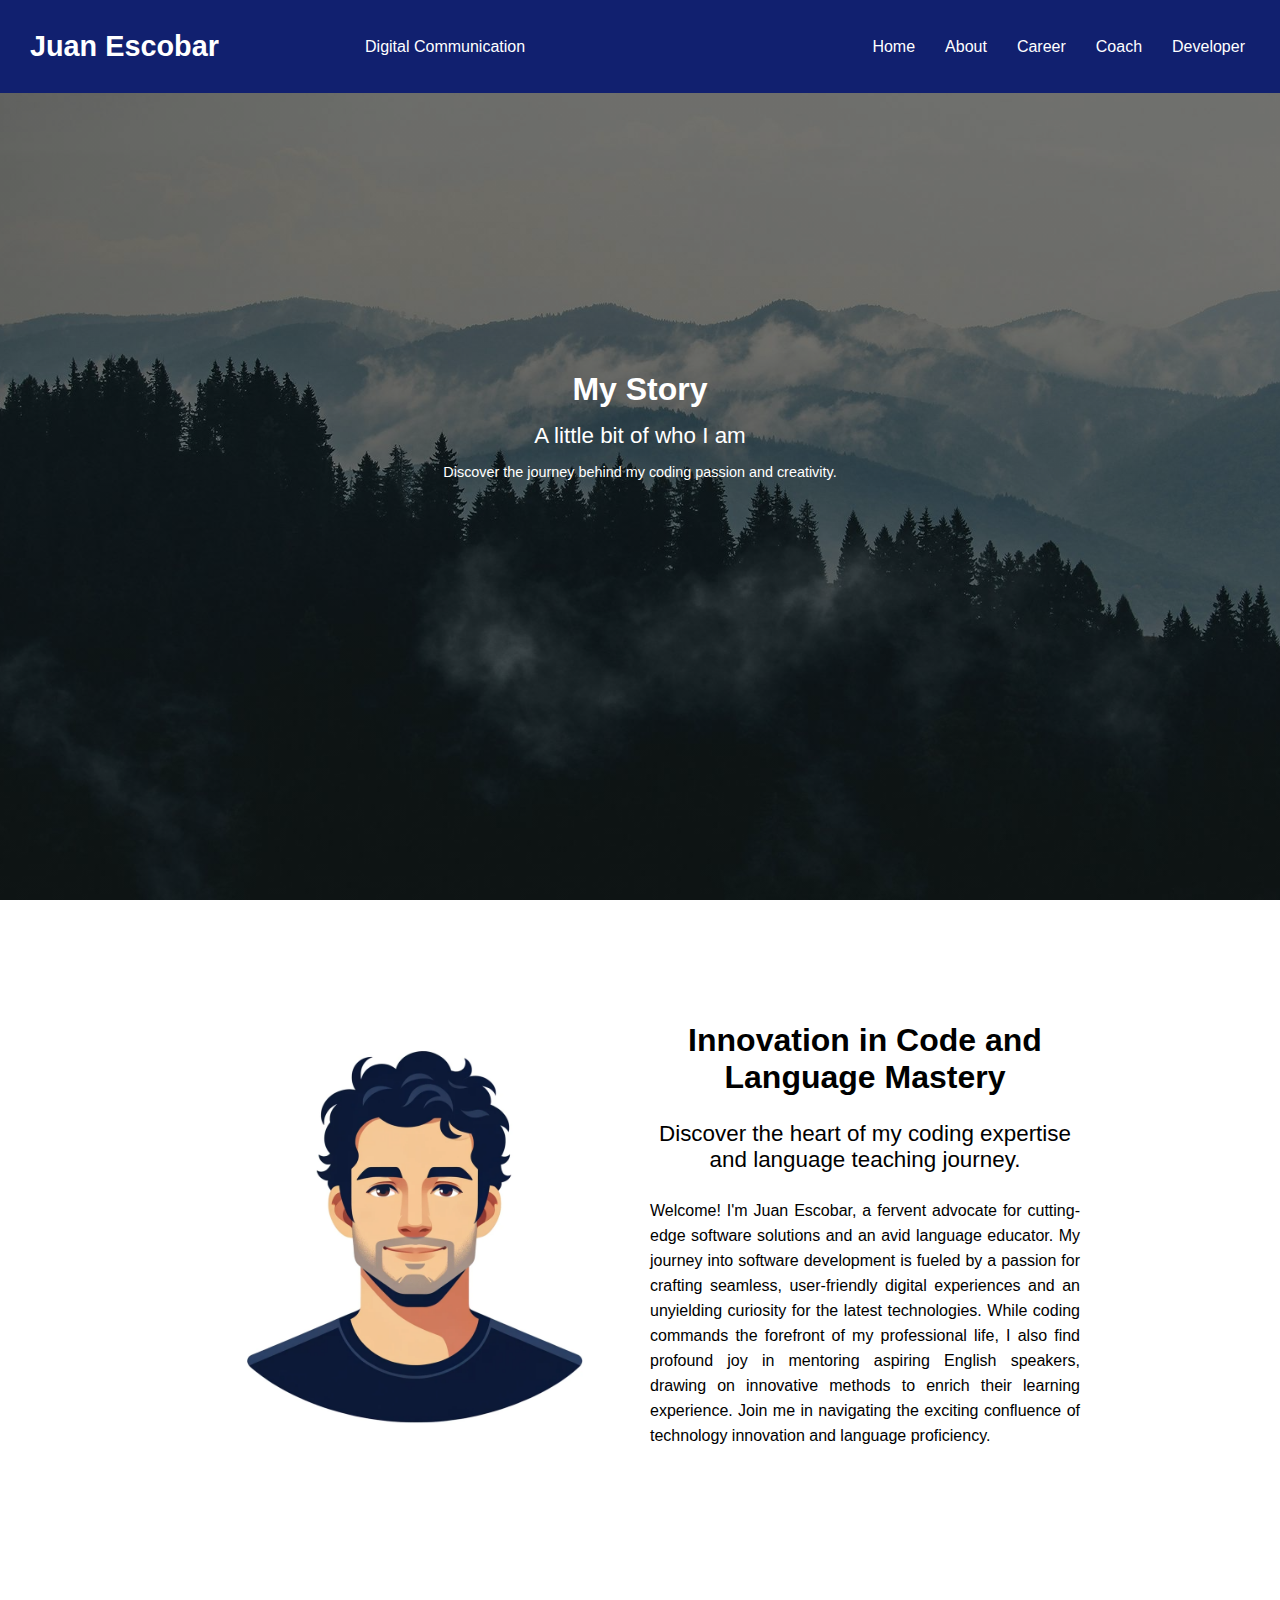
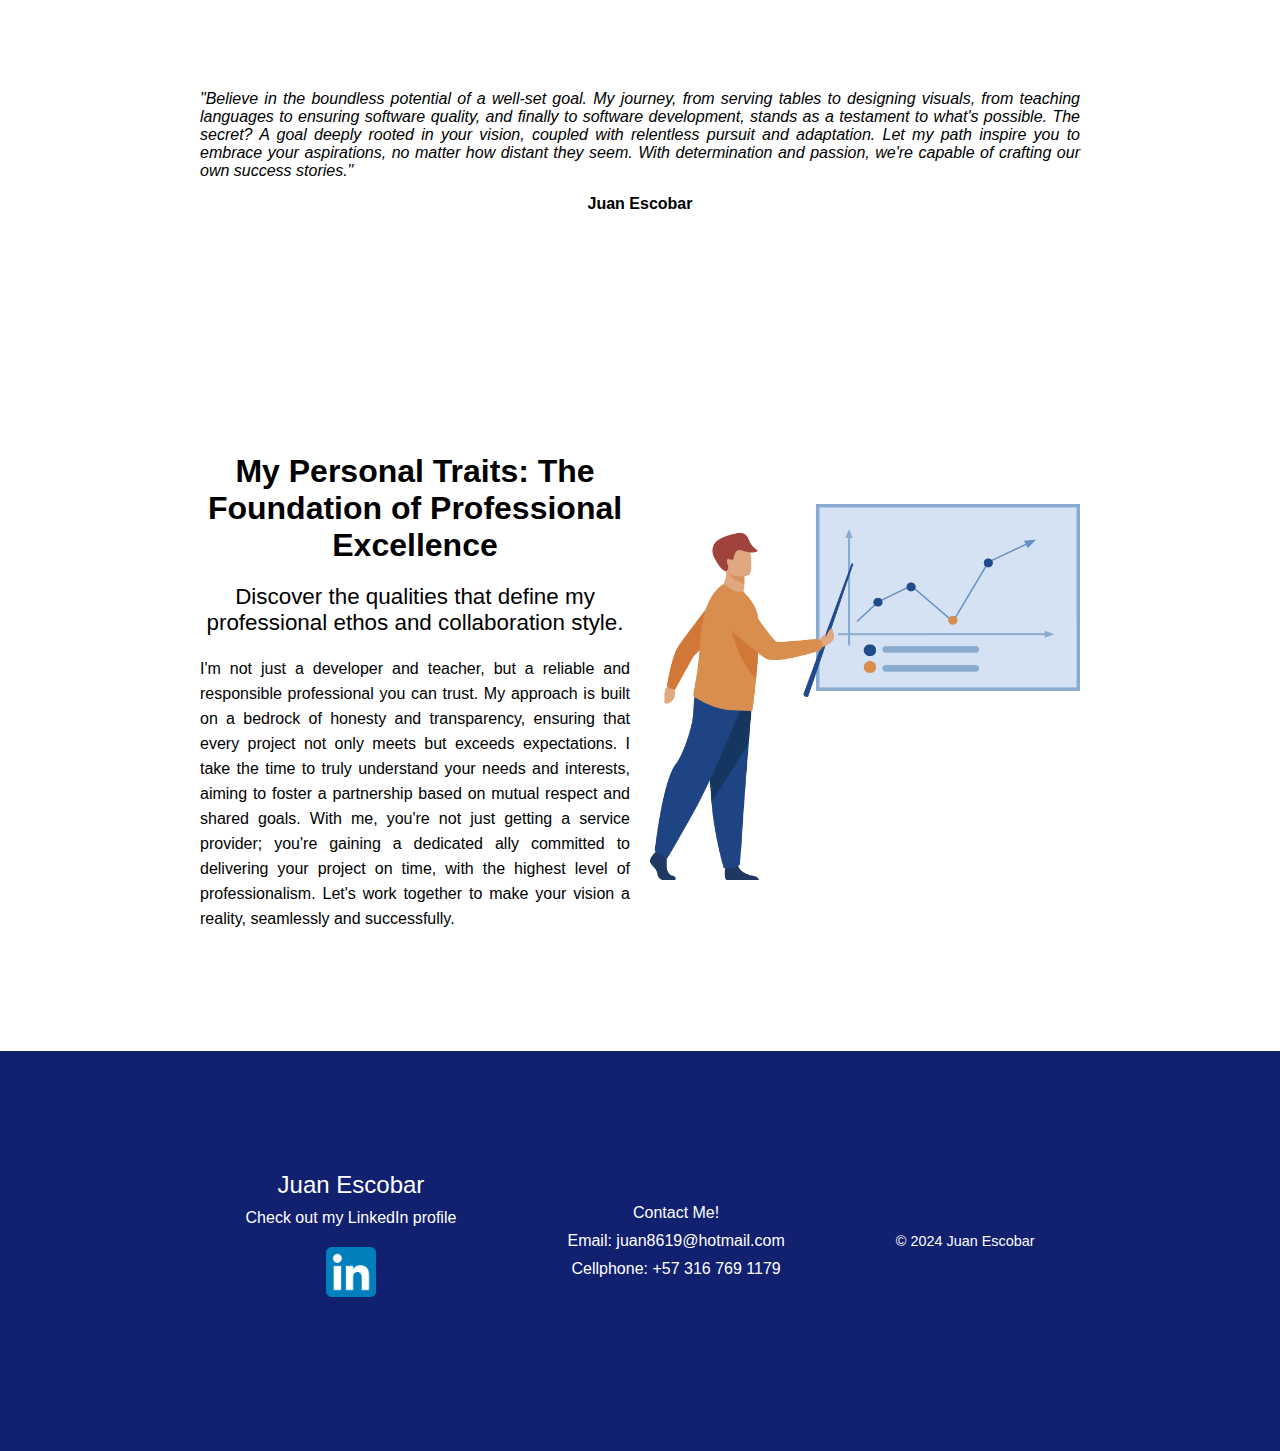
<file: pages/about.html>
<!DOCTYPE html>
<html lang="en">

<head>
    <meta charset="UTF-8">
    <meta name="viewport" content="width=device-width, initial-scale=1.0">
    <meta http-equiv="X-UA-Compatible" content="ie=edge">
    <meta name="author" content="Juan Escobar">
    <meta name="Description" content="This is the About page of my Portfolio">
    <meta name="Keywords" content="About, Portfolio, Life">
    <link rel="stylesheet" href="../style/style.css">
    <link rel="preconnect" href="https://fonts.googleapis.com">
    <link rel="preconnect" href="https://fonts.gstatic.com" crossorigin>
    <link href="https://fonts.googleapis.com/css2?family=Mulish:ital,wght@0,200..1000;1,200..1000&display=swap"
        rel="stylesheet">
    <title>Juan Escobar | About</title>
</head>

<body>
    <!-- HEADER -->
    <header class="header">
        <a href="../index.html" class="header__brand-link">Juan Escobar</a>
        <p class="header__tagline">Digital Communication</p>

        <!-- Hamburguer Menu Lines -->
        <div class="hamburger-menu">
            <div class="line line1"></div>
            <div class="line line2"></div>
            <div class="line line3"></div>
        </div>

        <!-- Main Navegation Part -->
        <nav class="header-nav">
            <ul class="header__nav-list">
                <li class="header__nav-item"><a href="../index.html">Home</a></li>
                <li class="header__nav-item"><a href="./about.html">About</a></li>
                <li class="header__nav-item"><a href="./career.html">Career</a></li>
                <li class="header__nav-item"><a href="./coach.html">Coach</a></li>
                <li class="header__nav-item"><a href="./developer.html">Developer</a></li>
            </ul>
        </nav>
    </header>

    <!-- MAIN BANNER -->
    <main>
        <section class="banner_about">
            <div class="banner_about__content">
                <h1 class="banner_about__content-heading heading">My Story</h1>
                <h2 class="banner_about__content-subheading subheading">A little bit of who I am</h2>
                <p class="banner_about__content-text text">Discover the journey behind my coding passion and creativity.
                </p>
                <a href="../pages/developer.html" class="banner_about__content-button button">Let's Go!</a>
            </div>
        </section>

        <!-- INTRODUCTION -->
        <section class="card1">
            <h2 class="card1__heading heading">Innovation in Code and Language Mastery</h2>
            <h3 class="card1__subheading subheading">Discover the heart of my coding expertise and language teaching
                journey.</h3>
            <p class="card1__text paragraph">Welcome! I'm Juan Escobar, a fervent advocate for cutting-edge software
                solutions and an avid language educator. My journey into software development is fueled by a passion for
                crafting seamless, user-friendly digital experiences and an unyielding curiosity for the latest
                technologies. While coding commands the forefront of my professional life, I also find profound joy in
                mentoring aspiring English speakers, drawing on innovative methods to enrich their learning experience.
                Join me in navigating the exciting confluence of technology innovation and language proficiency.</p>
            <img src="../images/juan_escobar_vector.png" alt="A picture of Juan Escobar" class="card1__image">
        </section>


        <!-- QUOTE -->
        <section class="quote">
            <blockquote class="quote__block">
                <p class="quote__text"><i>"Believe in the boundless potential of a well-set goal. My journey, from
                        serving tables to designing visuals, from teaching languages to ensuring software quality, and
                        finally to software development, stands as a testament to what's possible. The secret? A goal
                        deeply rooted in your vision, coupled with relentless pursuit and adaptation. Let my path
                        inspire you to embrace your aspirations, no matter how distant they seem. With determination and
                        passion, we're capable of crafting our own success stories."</i></p>
            </blockquote>
            <p class="quote__author">Juan Escobar</p>
        </section>


        <!-- PERSONAL TRAITS -->
        <section class="card2">
            <h2 class="card2__heading heading">My Personal Traits: The Foundation of Professional Excellence</h2>
            <h3 class="card2__subheading subheading">Discover the qualities that define my professional ethos and
                collaboration style.</h3>
            <p class="card2__text paragraph">I'm not just a developer and teacher, but a reliable and responsible
                professional you can trust. My approach is built on a bedrock of honesty and transparency, ensuring that
                every project not only meets but exceeds expectations. I take the time to truly understand your needs
                and interests, aiming to foster a partnership based on mutual respect and shared goals. With me, you're
                not just getting a service provider; you're gaining a dedicated ally committed to delivering your
                project on time, with the highest level of professionalism. Let's work together to make your vision a
                reality, seamlessly and successfully.</p>
            <img src="../images/juan_escobar_about_woman_sitting.png"
                alt="A student receiving information from a reliable source" class="card2__image">
        </section>
    </main>

    <!-- FOOTER -->
    <footer class="footer">
        <!-- Links -->
        <div class="footer-section">
            <a href="./index.html" class="footer-section__brand-link">Juan Escobar</a>
            <p class="footer-section__linkedin">Check out my LinkedIn profile</p>
            <a href="https://www.linkedin.com/in/juan-david-escobar-rincon"><img src="../images/linkedIn_icon.png"
                    alt="Visit my LinkedIn profile" class="footer-section__linkedin-image"></a>
        </div>

        <!-- Contact Information -->
        <div class="footer-section">
            <p class="footer-section__contact-title">Contact Me!</p>
            <p class="footer-section__email">Email: juan8619@hotmail.com</p>
            <p class="footer-section__cellphone">Cellphone: +57 316 769 1179</p>
        </div>

        <!-- Copyright -->
        <div class="footer-section">
            <p class="footer-section__copyright text">© 2024 Juan Escobar</p>
        </div>
    </footer>

    <script>
        document.querySelector('.hamburger-menu').addEventListener('click', function () {
            document.querySelector('.header-nav').classList.toggle('is-active');
        });
    </script>

</body>

</html>
</file>
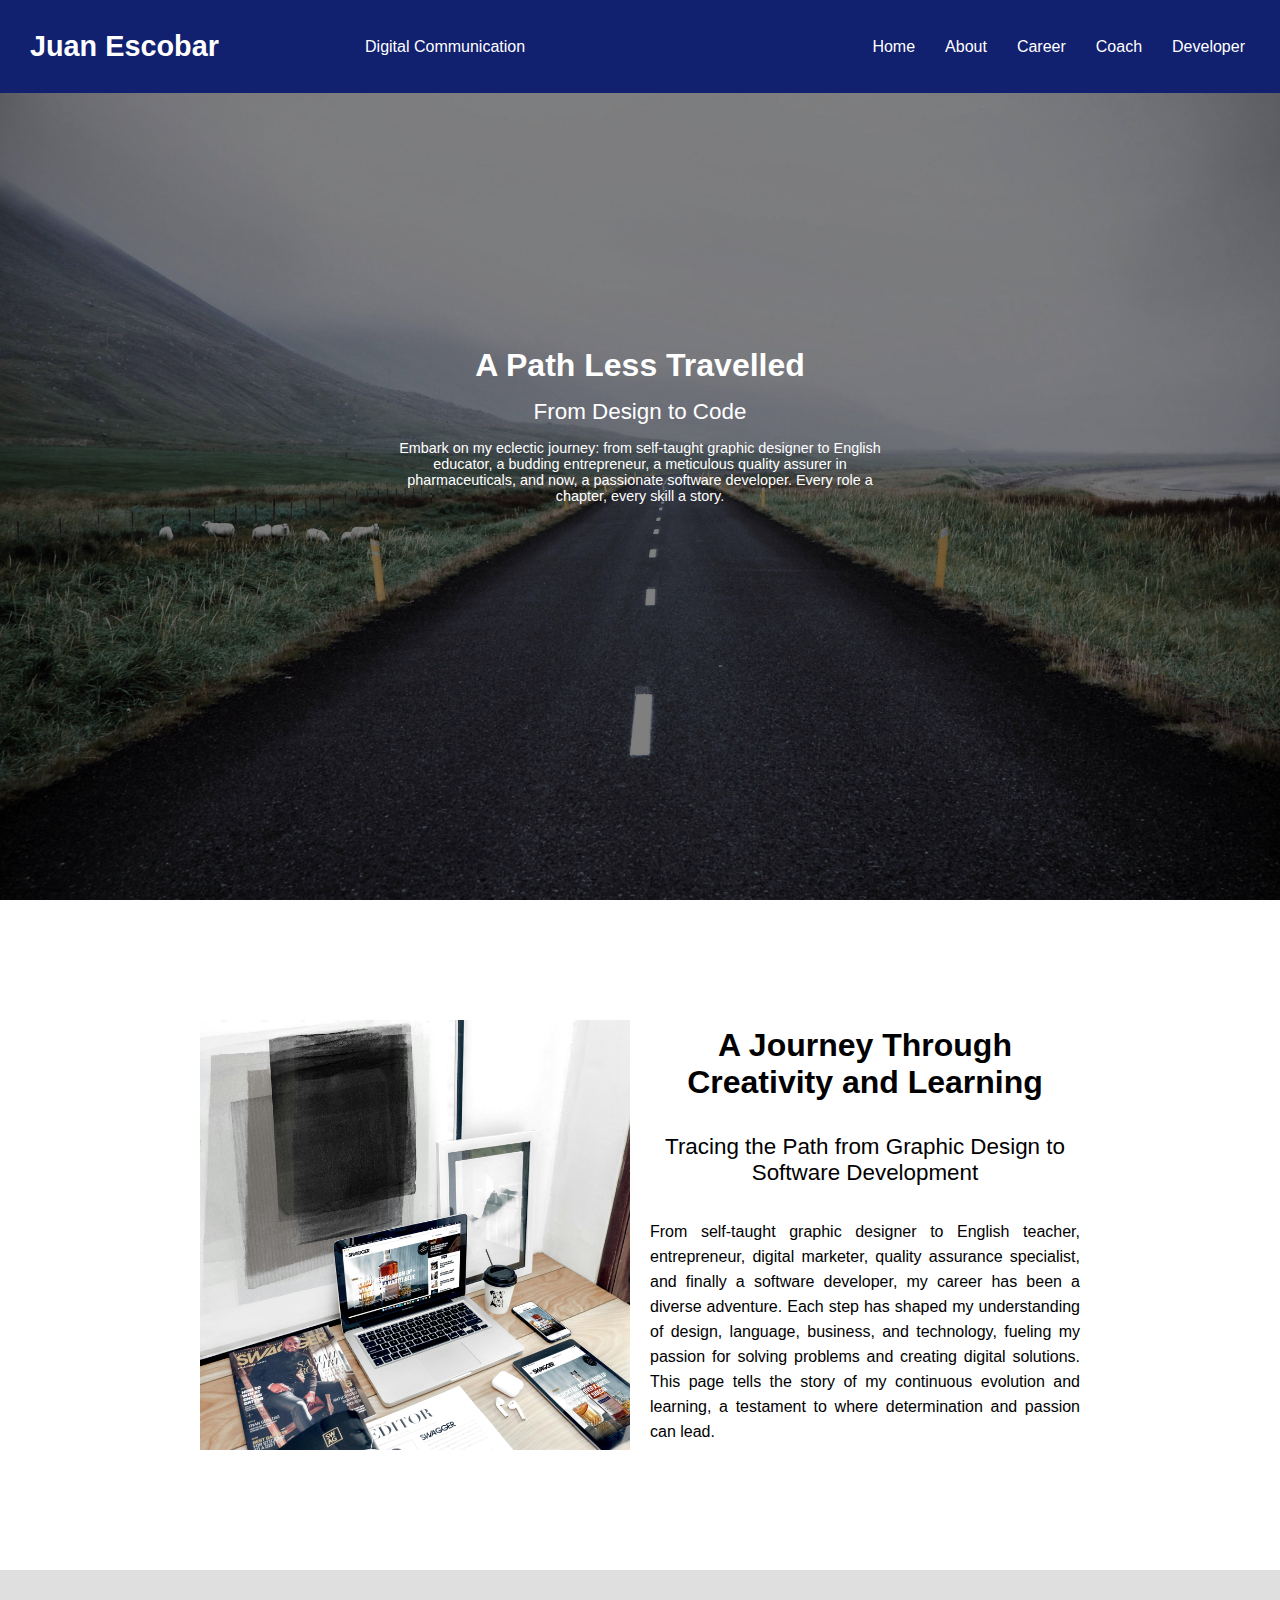
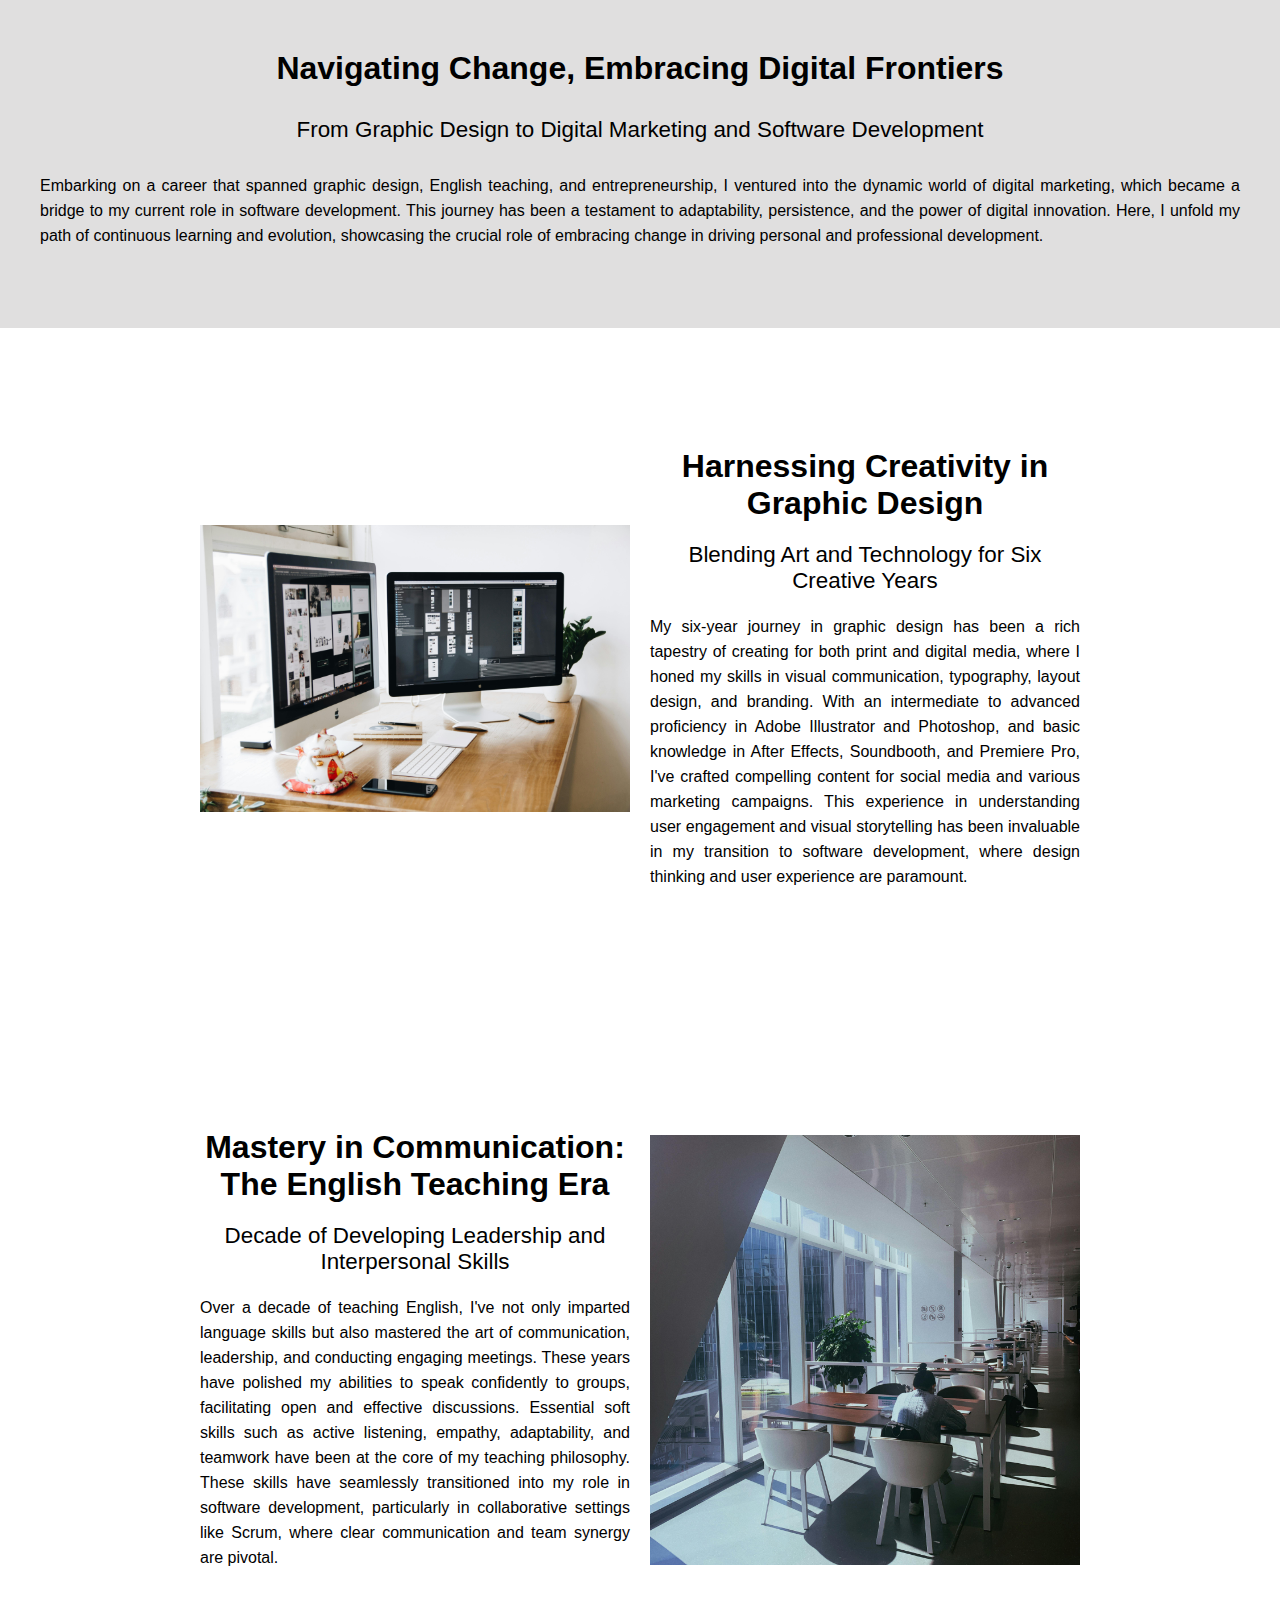
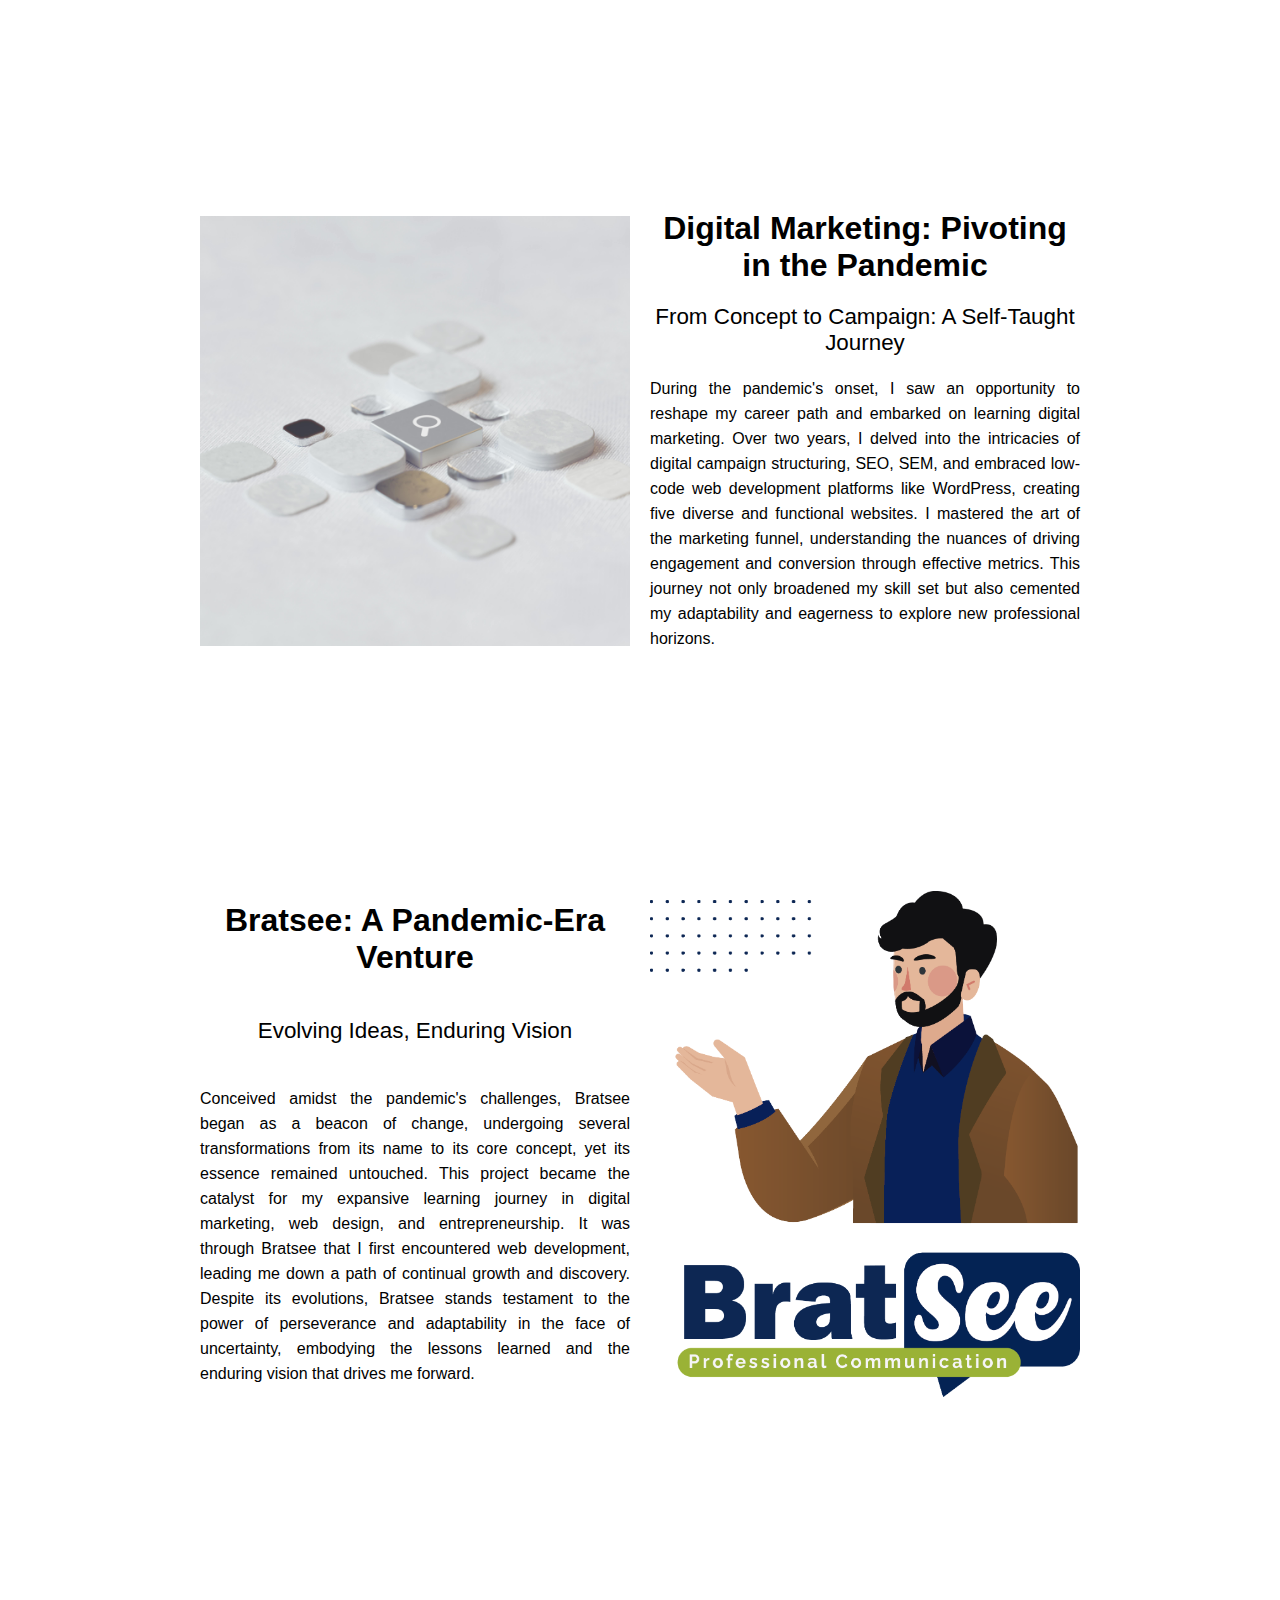
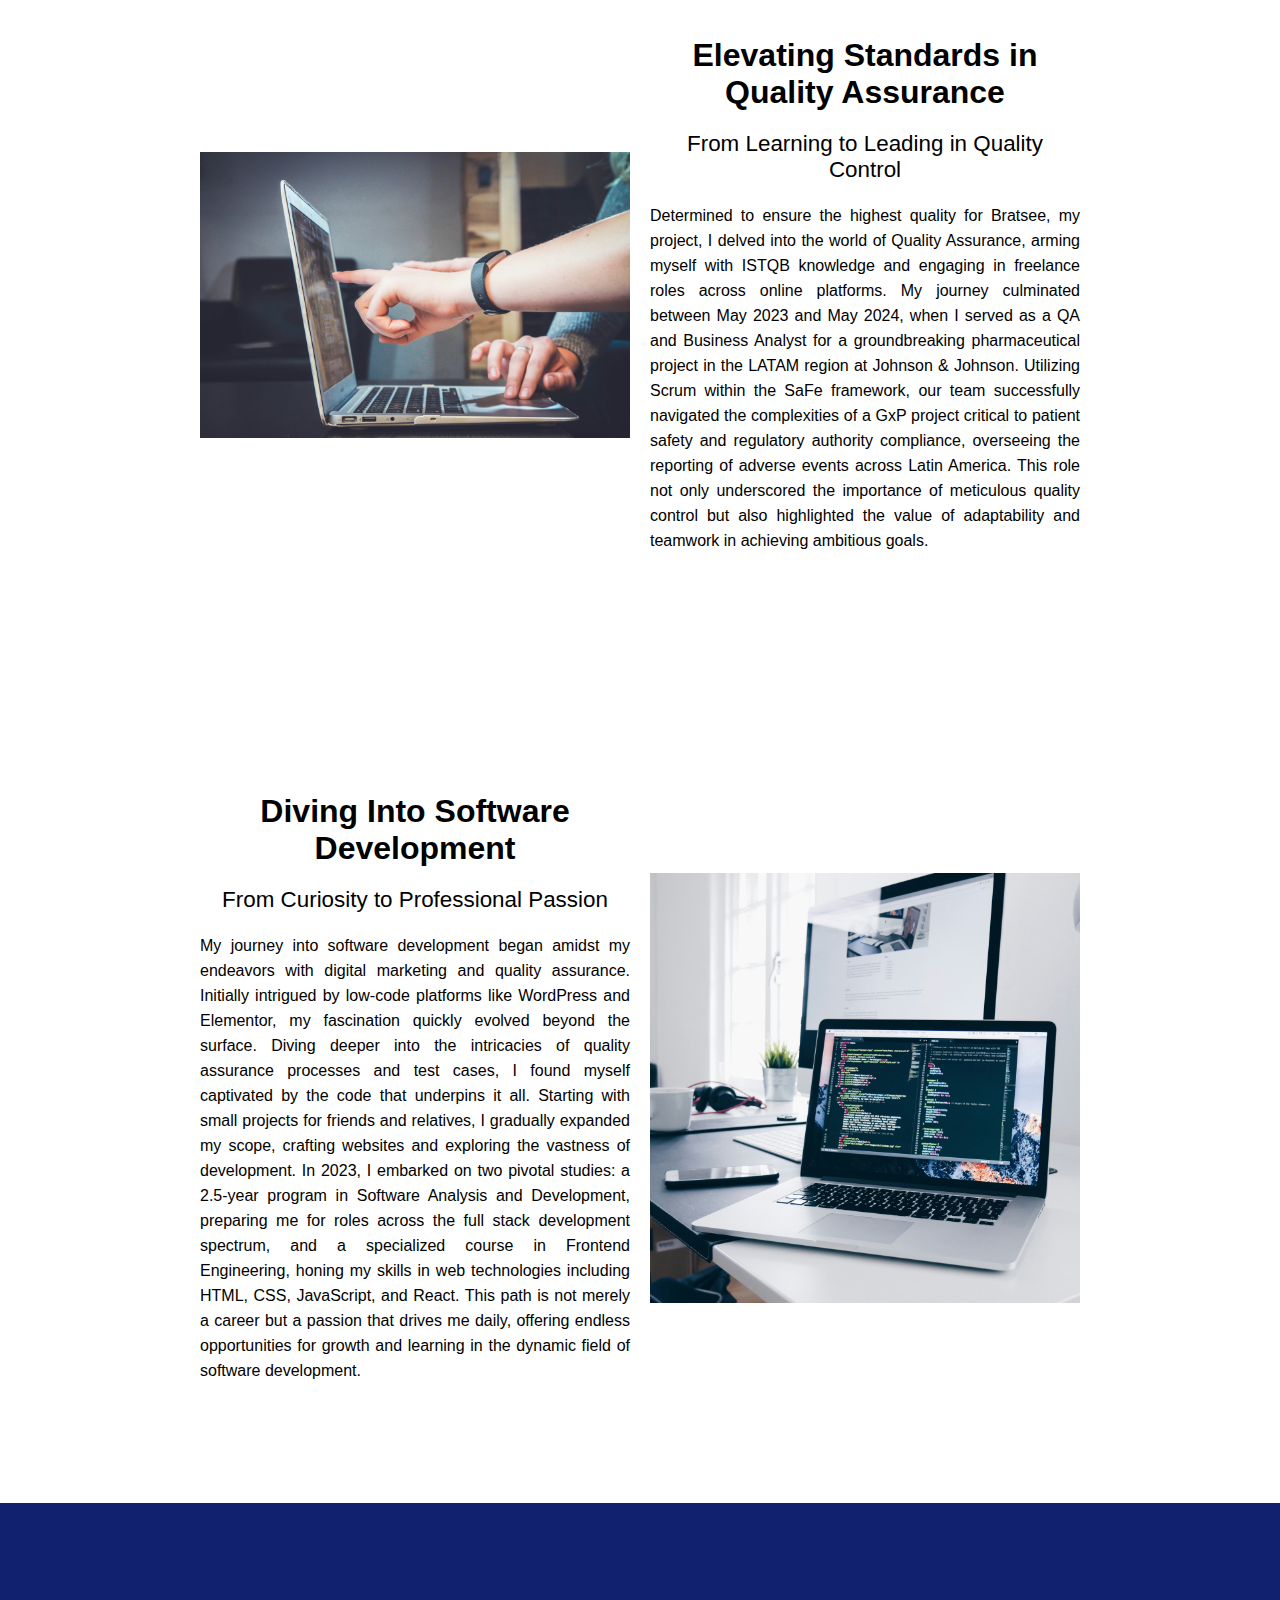
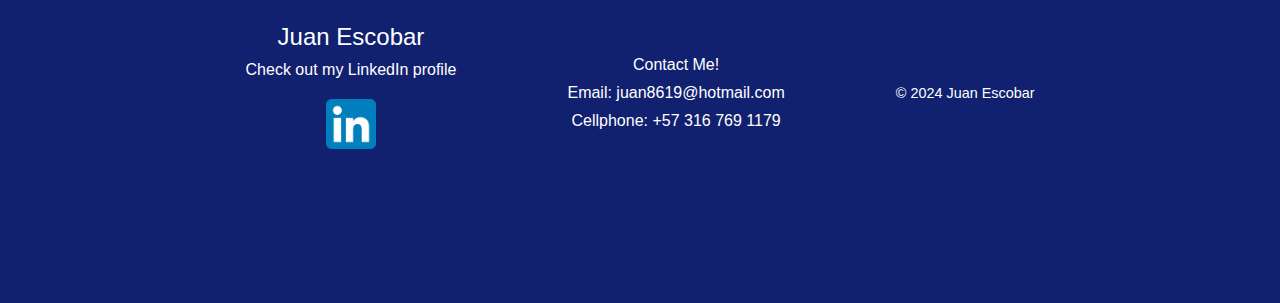
<file: pages/career.html>
<!DOCTYPE html>
<html lang="en">

<head>
    <meta charset="UTF-8">
    <meta name="viewport" content="width=device-width, initial-scale=1.0">
    <meta http-equiv="X-UA-Compatible" content="ie=edge">
    <meta name="author" content="Juan Escobar">
    <meta name="Description" content="This is the Career page of my Portfolio">
    <meta name="Keywords" content="Graphic Design, Web Design, English Language Teaching, Software Developer">
    <link rel="stylesheet" href="../style/style.css">
    <link rel="preconnect" href="https://fonts.googleapis.com">
    <link rel="preconnect" href="https://fonts.gstatic.com" crossorigin>
    <link href="https://fonts.googleapis.com/css2?family=Mulish:ital,wght@0,200..1000;1,200..1000&display=swap"
        rel="stylesheet">
    <title>Juan Escobar | Career</title>
</head>

<body>

    <!-- HEADER -->
    <header class="header">
        <a href="../index.html" class="header__brand-link">Juan Escobar</a>
        <p class="header__tagline">Digital Communication</p>

        <!-- Hamburguer Menu Lines -->
        <div class="hamburger-menu">
            <div class="line line1"></div>
            <div class="line line2"></div>
            <div class="line line3"></div>
        </div>

        <!-- Main Navegation Part -->
        <nav class="header-nav">
            <ul class="header__nav-list">
                <li class="header__nav-item"><a href="../index.html">Home</a></li>
                <li class="header__nav-item"><a href="./about.html">About</a></li>
                <li class="header__nav-item"><a href="./career.html">Career</a></li>
                <li class="header__nav-item"><a href="./coach.html">Coach</a></li>
                <li class="header__nav-item"><a href="./developer.html">Developer</a></li>
            </ul>
        </nav>
    </header>

    <!-- MAIN BANNER -->
    <main>
        <section class="banner_career">
            <div class="banner_career__content">
                <h1 class="banner_career__content-heading heading">A Path Less Travelled</h1>
                <h2 class="banner_career__content-subheading subheading">From Design to Code</h2>
                <p class="banner_career__content-text text">Embark on my eclectic journey: from self-taught graphic
                    designer to English educator, a budding entrepreneur, a meticulous quality assurer in
                    pharmaceuticals, and now, a passionate software developer. Every role a chapter, every skill a
                    story.</p>
                <a href="../pages/developer.html" class="banner_career__content-button button">Explore My Journey</a>
            </div>
        </section>

        <!-- INTRODUCTION -->
        <section class="card1">
            <h2 class="card1__heading heading">A Journey Through Creativity and Learning</h2>
            <h3 class="card1__subheading subheading">Tracing the Path from Graphic Design to Software Development</h3>
            <p class="card1__text paragraph">From self-taught graphic designer to English teacher, entrepreneur, digital
                marketer, quality assurance specialist, and finally a software developer, my career has been a diverse
                adventure. Each step has shaped my understanding of design, language, business, and technology, fueling
                my passion for solving problems and creating digital solutions. This page tells the story of my
                continuous evolution and learning, a testament to where determination and passion can lead.</p>
            <img src="../images/juan_escobar_career_intro.jpg"
                alt="A collage representing Juan Escobar's career journey" class="card1__image">
        </section>


        <!-- ADAPTABILITY -->
        <section class="career_adaptability">
            <h2 class="career_adaptability__heading heading">Navigating Change, Embracing Digital Frontiers</h2>
            <h3 class="career_adaptability__subheading subheading">From Graphic Design to Digital Marketing and Software
                Development</h3>
            <p class="career_adaptability__text paragraph">Embarking on a career that spanned graphic design, English
                teaching, and entrepreneurship, I ventured into the dynamic world of digital marketing, which became a
                bridge to my current role in software development. This journey has been a testament to adaptability,
                persistence, and the power of digital innovation. Here, I unfold my path of continuous learning and
                evolution, showcasing the crucial role of embracing change in driving personal and professional
                development.</p>
        </section>


        <!-- GRAPHIC DESIGN -->
        <section class="card1">
            <h2 class="card1__heading heading">Harnessing Creativity in Graphic Design</h2>
            <h3 class="card1__subheading subheading">Blending Art and Technology for Six Creative Years</h3>
            <p class="card1__text paragraph">My six-year journey in graphic design has been a rich tapestry of creating
                for both print and digital media, where I honed my skills in visual communication, typography, layout
                design, and branding. With an intermediate to advanced proficiency in Adobe Illustrator and Photoshop,
                and basic knowledge in After Effects, Soundbooth, and Premiere Pro, I've crafted compelling content for
                social media and various marketing campaigns. This experience in understanding user engagement and
                visual storytelling has been invaluable in my transition to software development, where design thinking
                and user experience are paramount.</p>
            <img src="../images/juan_escobar_career_graphic_design.jpg"
                alt="A showcase of Juan Escobar's graphic design works" class="card1__image">
        </section>


        <!-- ENGLISH TEACHING -->
        <section class="card2">
            <h2 class="card2__heading heading">Mastery in Communication: The English Teaching Era</h2>
            <h3 class="card2__subheading subheading">Decade of Developing Leadership and Interpersonal Skills</h3>
            <p class="card2__text paragraph">Over a decade of teaching English, I've not only imparted language skills
                but also mastered the art of communication, leadership, and conducting engaging meetings. These years
                have polished my abilities to speak confidently to groups, facilitating open and effective discussions.
                Essential soft skills such as active listening, empathy, adaptability, and teamwork have been at the
                core of my teaching philosophy. These skills have seamlessly transitioned into my role in software
                development, particularly in collaborative settings like Scrum, where clear communication and team
                synergy are pivotal.</p>
            <img src="../images/juan_escobar_career_english.jpg"
                alt="Juan Escobar interacting with students in an English class" class="card2__image">
        </section>

        <!-- DIGITAL MARKETING -->
        <section class="card1">
            <h2 class="card1__heading heading">Digital Marketing: Pivoting in the Pandemic</h2>
            <h3 class="card1__subheading subheading">From Concept to Campaign: A Self-Taught Journey</h3>
            <p class="card1__text paragraph">During the pandemic's onset, I saw an opportunity to reshape my career path
                and embarked on learning digital marketing. Over two years, I delved into the intricacies of digital
                campaign structuring, SEO, SEM, and embraced low-code web development platforms like WordPress, creating
                five diverse and functional websites. I mastered the art of the marketing funnel, understanding the
                nuances of driving engagement and conversion through effective metrics. This journey not only broadened
                my skill set but also cemented my adaptability and eagerness to explore new professional horizons.</p>
            <img src="../images/juan_escobar_career_digital_marketing.jpg"
                alt="Juan Escobar strategizing a digital marketing campaign" class="card1__image">
        </section>

        <!-- BRATSEE PROJECT -->
        <section class="card2">
            <h2 class="card2__heading heading">Bratsee: A Pandemic-Era Venture</h2>
            <h3 class="card2__subheading subheading">Evolving Ideas, Enduring Vision</h3>
            <p class="card2__text paragraph">Conceived amidst the pandemic's challenges, Bratsee began as a beacon of
                change, undergoing several transformations from its name to its core concept, yet its essence remained
                untouched. This project became the catalyst for my expansive learning journey in digital marketing, web
                design, and entrepreneurship. It was through Bratsee that I first encountered web development, leading
                me down a path of continual growth and discovery. Despite its evolutions, Bratsee stands testament to
                the power of perseverance and adaptability in the face of uncertainty, embodying the lessons learned and
                the enduring vision that drives me forward.</p>
            <img src="../images/juan_escobar_career_bratsee.png"
                alt="Visual representation of the Bratsee project evolution" class="card2__image">
        </section>

        <!-- QUALITY ASSURANCE ANALYST EXPERIENCE -->
        <section class="card1">
            <h2 class="card1__heading heading">Elevating Standards in Quality Assurance</h2>
            <h3 class="card1__subheading subheading">From Learning to Leading in Quality Control</h3>
            <p class="card1__text paragraph">Determined to ensure the highest quality for Bratsee, my project, I delved
                into the world of Quality Assurance, arming myself with ISTQB knowledge and engaging in freelance roles
                across online platforms. My journey culminated between May 2023 and May 2024, when I served as a QA and
                Business Analyst for a groundbreaking pharmaceutical project in the LATAM region at Johnson & Johnson.
                Utilizing Scrum within the SaFe framework, our team successfully navigated the complexities of a GxP
                project critical to patient safety and regulatory authority compliance, overseeing the reporting of
                adverse events across Latin America. This role not only underscored the importance of meticulous quality
                control but also highlighted the value of adaptability and teamwork in achieving ambitious goals.</p>
            <img src="../images/juan_escobar_career_qa.jpg"
                alt="Juan Escobar analyzing data as a Quality Assurance Analyst" class="card1__image">
        </section>

        <!-- SOFTWARE DEVELOPER EXPERIENCE -->
        <section class="card2">
            <h2 class="card2__heading heading">Diving Into Software Development</h2>
            <h3 class="card2__subheading subheading">From Curiosity to Professional Passion</h3>
            <p class="card2__text paragraph">My journey into software development began amidst my endeavors with digital
                marketing and quality assurance. Initially intrigued by low-code platforms like WordPress and Elementor,
                my fascination quickly evolved beyond the surface. Diving deeper into the intricacies of quality
                assurance processes and test cases, I found myself captivated by the code that underpins it all.
                Starting with small projects for friends and relatives, I gradually expanded my scope, crafting websites
                and exploring the vastness of development. In 2023, I embarked on two pivotal studies: a 2.5-year
                program in Software Analysis and Development, preparing me for roles across the full stack development
                spectrum, and a specialized course in Frontend Engineering, honing my skills in web technologies
                including HTML, CSS, JavaScript, and React. This path is not merely a career but a passion that drives
                me daily, offering endless opportunities for growth and learning in the dynamic field of software
                development.</p>
            <img src="../images/juan_escobar_career_coding.jpg" alt="Juan Escobar coding on his computer"
                class="card2__image">
        </section>

    </main>

    <!-- FOOTER -->
    <footer class="footer">
        <!-- Links -->
        <div class="footer-section">
            <a href="./index.html" class="footer-section__brand-link">Juan Escobar</a>
            <p class="footer-section__linkedin">Check out my LinkedIn profile</p>
            <a href="https://www.linkedin.com/in/juan-david-escobar-rincon"><img src="../images/linkedIn_icon.png"
                    alt="Visit my LinkedIn profile" class="footer-section__linkedin-image"></a>
        </div>

        <!-- Contact Information -->
        <div class="footer-section">
            <p class="footer-section__contact-title">Contact Me!</p>
            <p class="footer-section__email">Email: juan8619@hotmail.com</p>
            <p class="footer-section__cellphone">Cellphone: +57 316 769 1179</p>
        </div>

        <!-- Copyright -->
        <div class="footer-section">
            <p class="footer-section__copyright text">© 2024 Juan Escobar</p>
        </div>
    </footer>

    <script>
        document.querySelector('.hamburger-menu').addEventListener('click', function () {
            document.querySelector('.header-nav').classList.toggle('is-active');
        });
    </script>

</body>

</html>
</file>
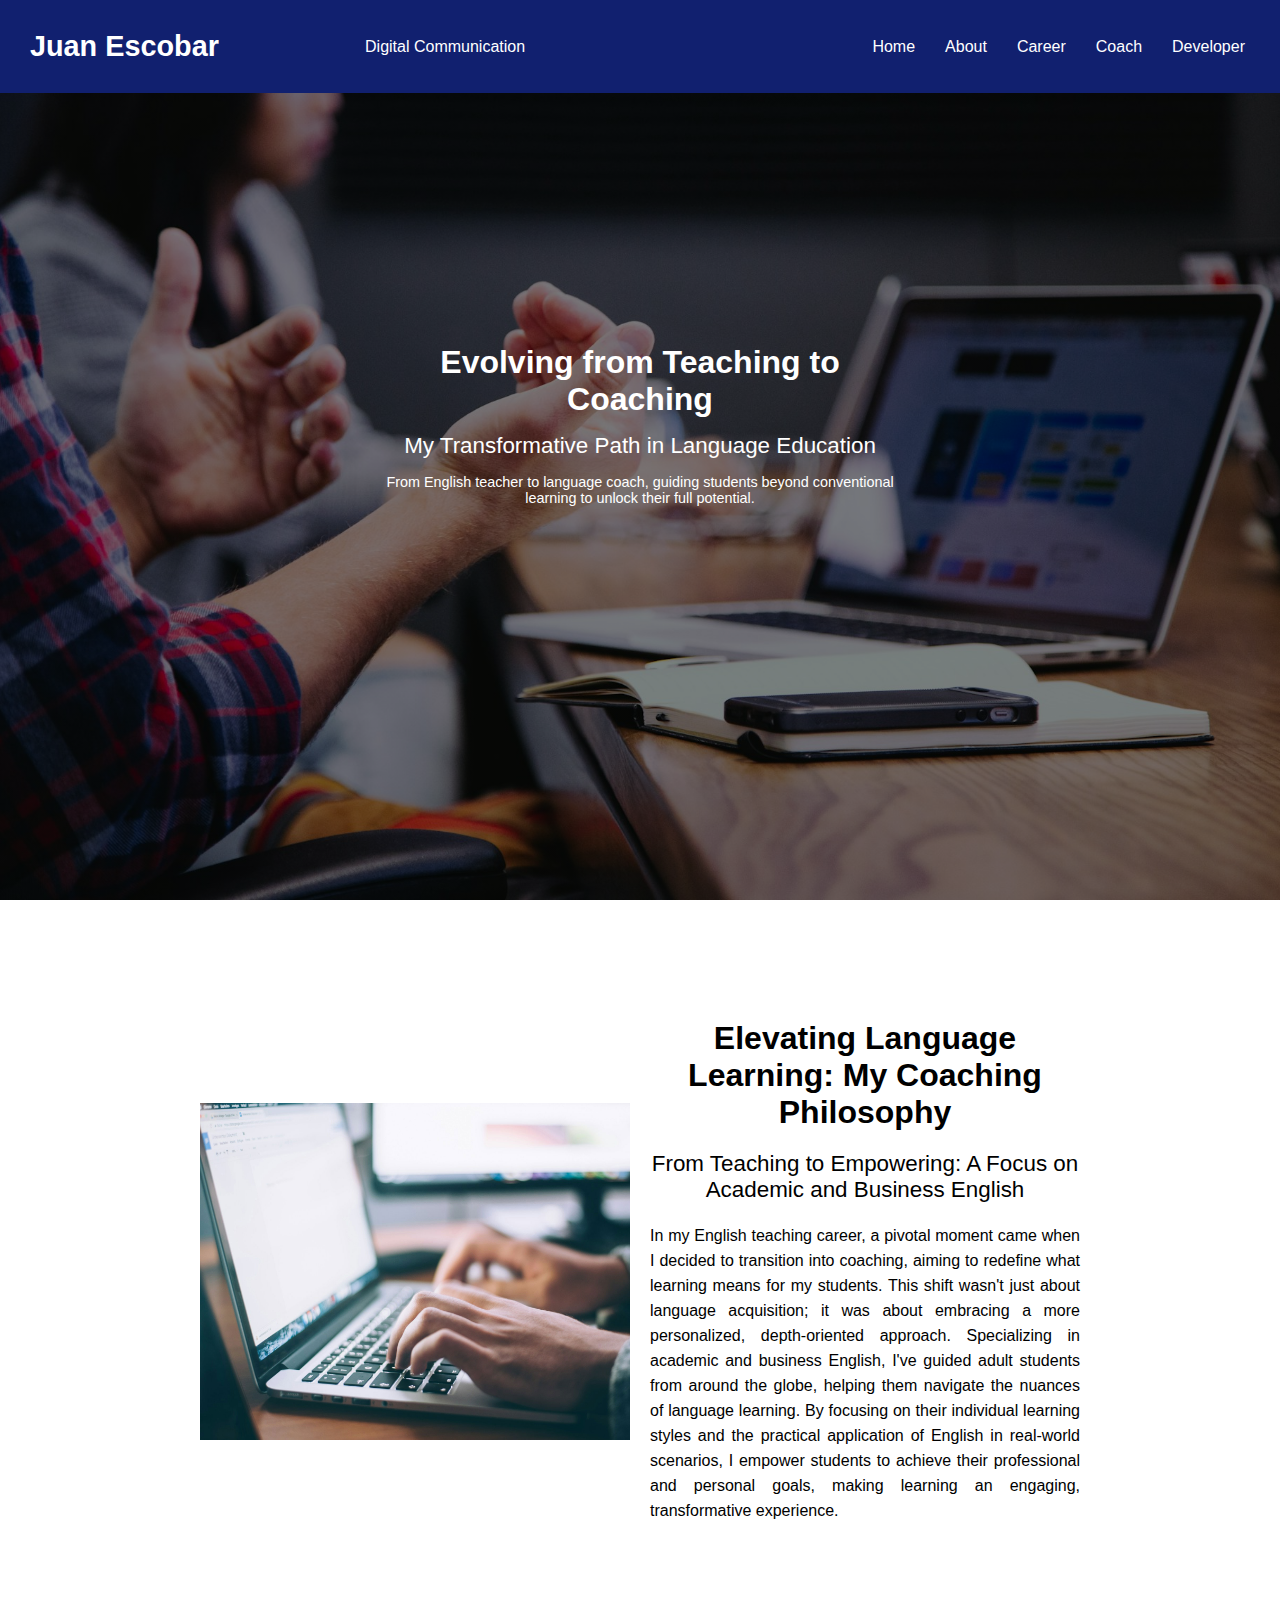
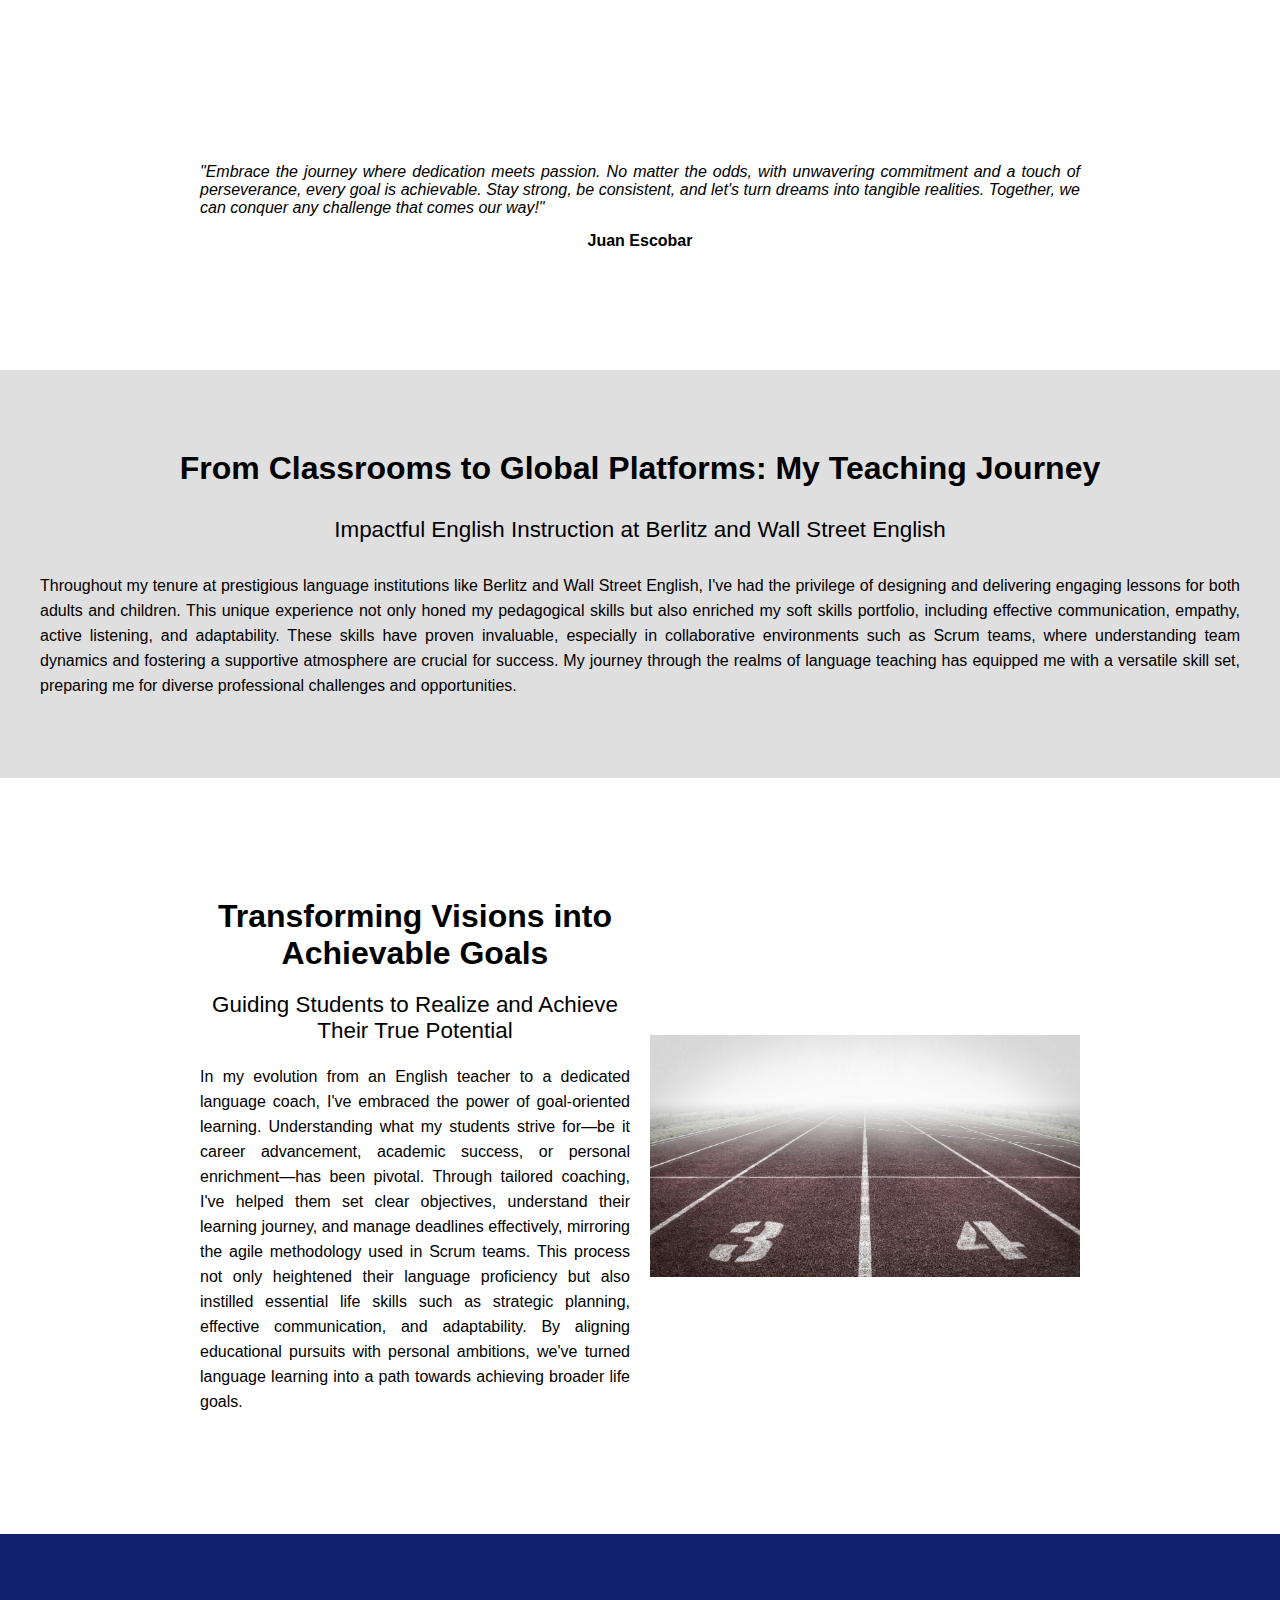
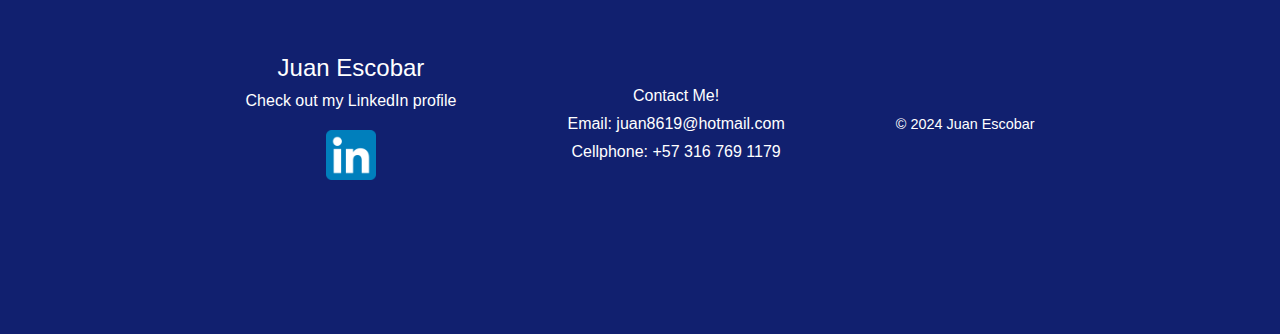
<file: pages/coach.html>
<!DOCTYPE html>
<html lang="en">

<head>
    <meta charset="UTF-8">
    <meta name="viewport" content="width=device-width, initial-scale=1.0">
    <meta http-equiv="X-UA-Compatible" content="ie=edge">
    <meta name="author" content="Juan Escobar">
    <meta name="Description" content="This is the Coach page of my Portfolio">
    <meta name="Keywords" content="Language Teaching, Language Coaching, Coach">
    <link rel="stylesheet" href="../style/style.css">
    <link rel="preconnect" href="https://fonts.googleapis.com">
    <link rel="preconnect" href="https://fonts.gstatic.com" crossorigin>
    <link href="https://fonts.googleapis.com/css2?family=Mulish:ital,wght@0,200..1000;1,200..1000&display=swap"
        rel="stylesheet">
    <title>Juan Escobar | Coach</title>
</head>

<body>
    <!-- HEADER -->
    <header class="header">
        <a href="../index.html" class="header__brand-link">Juan Escobar</a>
        <p class="header__tagline">Digital Communication</p>

        <!-- Hamburguer Menu Lines -->
        <div class="hamburger-menu">
            <div class="line line1"></div>
            <div class="line line2"></div>
            <div class="line line3"></div>
        </div>

        <!-- Main Navegation Part -->
        <nav class="header-nav">
            <ul class="header__nav-list">
                <li class="header__nav-item"><a href="../index.html">Home</a></li>
                <li class="header__nav-item"><a href="./about.html">About</a></li>
                <li class="header__nav-item"><a href="./career.html">Career</a></li>
                <li class="header__nav-item"><a href="./coach.html">Coach</a></li>
                <li class="header__nav-item"><a href="./developer.html">Developer</a></li>
            </ul>
        </nav>
    </header>

    <!-- MAIN BANNER -->
    <main>
        <section class="banner_coach">
            <div class="banner_coach__content">
                <h1 class="banner_coach__heading heading">Evolving from Teaching to Coaching</h1>
                <h2 class="banner_coach__subheading subheading">My Transformative Path in Language Education</h2>
                <p class="banner_coach__text text">From English teacher to language coach, guiding students beyond
                    conventional learning to unlock their full potential.</p>
            </div>
        </section>

        <!-- COACHING APPROACH -->
        <section class="card1">
            <h2 class="card1__heading heading">Elevating Language Learning: My Coaching Philosophy</h2>
            <h3 class="card1__subheading subheading">From Teaching to Empowering: A Focus on Academic and Business
                English</h3>
            <p class="card1__text paragraph">In my English teaching career, a pivotal moment came when I decided to
                transition into coaching, aiming to redefine what learning means for my students. This shift wasn't just
                about language acquisition; it was about embracing a more personalized, depth-oriented approach.
                Specializing in academic and business English, I've guided adult students from around the globe, helping
                them navigate the nuances of language learning. By focusing on their individual learning styles and the
                practical application of English in real-world scenarios, I empower students to achieve their
                professional and personal goals, making learning an engaging, transformative experience.</p>
            <img src="../images/juan_escobar_coach_intro.jpg" alt="Juan Escobar engaging in a coaching session"
                class="card1__image">
        </section>

        <!-- QUOTE -->
        <section class="quote">
            <blockquote class="quote__block">
                <p class="quote__text"><i>"Embrace the journey where dedication meets passion. No matter the odds, with
                        unwavering commitment
                        and a touch of perseverance, every goal is achievable. Stay strong, be consistent, and let's
                        turn
                        dreams into tangible realities. Together, we can conquer any challenge that comes our way!"</i>
                </p>
            </blockquote>
            <p class="quote__author">Juan Escobar</p>
        </section>

        <!-- TEACHING EXPERIENCE -->
        <section class="career_adaptability">
            <h2 class="career_adaptability__heading heading">From Classrooms to Global Platforms: My Teaching Journey
            </h2>
            <h3 class="career_adaptability__subheading subheading">Impactful English Instruction at Berlitz and Wall
                Street English</h3>
            <p class="career_adaptability__text paragraph">Throughout my tenure at prestigious language institutions
                like Berlitz and Wall Street English, I've had the privilege of designing and delivering engaging
                lessons for both adults and children. This unique experience not only honed my pedagogical skills but
                also enriched my soft skills portfolio, including effective communication, empathy, active listening,
                and adaptability. These skills have proven invaluable, especially in collaborative environments such as
                Scrum teams, where understanding team dynamics and fostering a supportive atmosphere are crucial for
                success. My journey through the realms of language teaching has equipped me with a versatile skill set,
                preparing me for diverse professional challenges and opportunities.</p>
        </section>

        <!-- GOAL ORIENTATION IN LEARNING AND DEVELOPMENT -->
        <section class="card2">
            <h2 class="card2__heading heading">Transforming Visions into Achievable Goals</h2>
            <h3 class="card2__subheading subheading">Guiding Students to Realize and Achieve Their True
                Potential</h3>
            <p class="card2__text paragraph">In my evolution from an English teacher to a dedicated language
                coach, I've embraced the power of goal-oriented learning. Understanding what my students strive for—be
                it career advancement, academic success, or personal enrichment—has been pivotal. Through tailored
                coaching, I've helped them set clear objectives, understand their learning journey, and manage deadlines
                effectively, mirroring the agile methodology used in Scrum teams. This process not only heightened their
                language proficiency but also instilled essential life skills such as strategic planning, effective
                communication, and adaptability. By aligning educational pursuits with personal ambitions, we've turned
                language learning into a path towards achieving broader life goals.</p>
            <img src="../images/juan_escobar_coach_goals.jpg" alt="Juan Escobar engaging in a coaching session"
                class="card2__image">
        </section>
    </main>

    <!-- FOOTER -->
    <footer class="footer">
        <!-- Links -->
        <div class="footer-section">
            <a href="./index.html" class="footer-section__brand-link">Juan Escobar</a>
            <p class="footer-section__linkedin">Check out my LinkedIn profile</p>
            <a href="https://www.linkedin.com/in/juan-david-escobar-rincon"><img src="../images/linkedIn_icon.png"
                    alt="Visit my LinkedIn profile" class="footer-section__linkedin-image"></a>
        </div>

        <!-- Contact Information -->
        <div class="footer-section">
            <p class="footer-section__contact-title">Contact Me!</p>
            <p class="footer-section__email">Email: juan8619@hotmail.com</p>
            <p class="footer-section__cellphone">Cellphone: +57 316 769 1179</p>
        </div>

        <!-- Copyright -->
        <div class="footer-section">
            <p class="footer-section__copyright text">© 2024 Juan Escobar</p>
        </div>
    </footer>



    <script>
        document.querySelector('.hamburger-menu').addEventListener('click', function () {
            document.querySelector('.header-nav').classList.toggle('is-active');
        });
    </script>

</body>

</html>
</file>
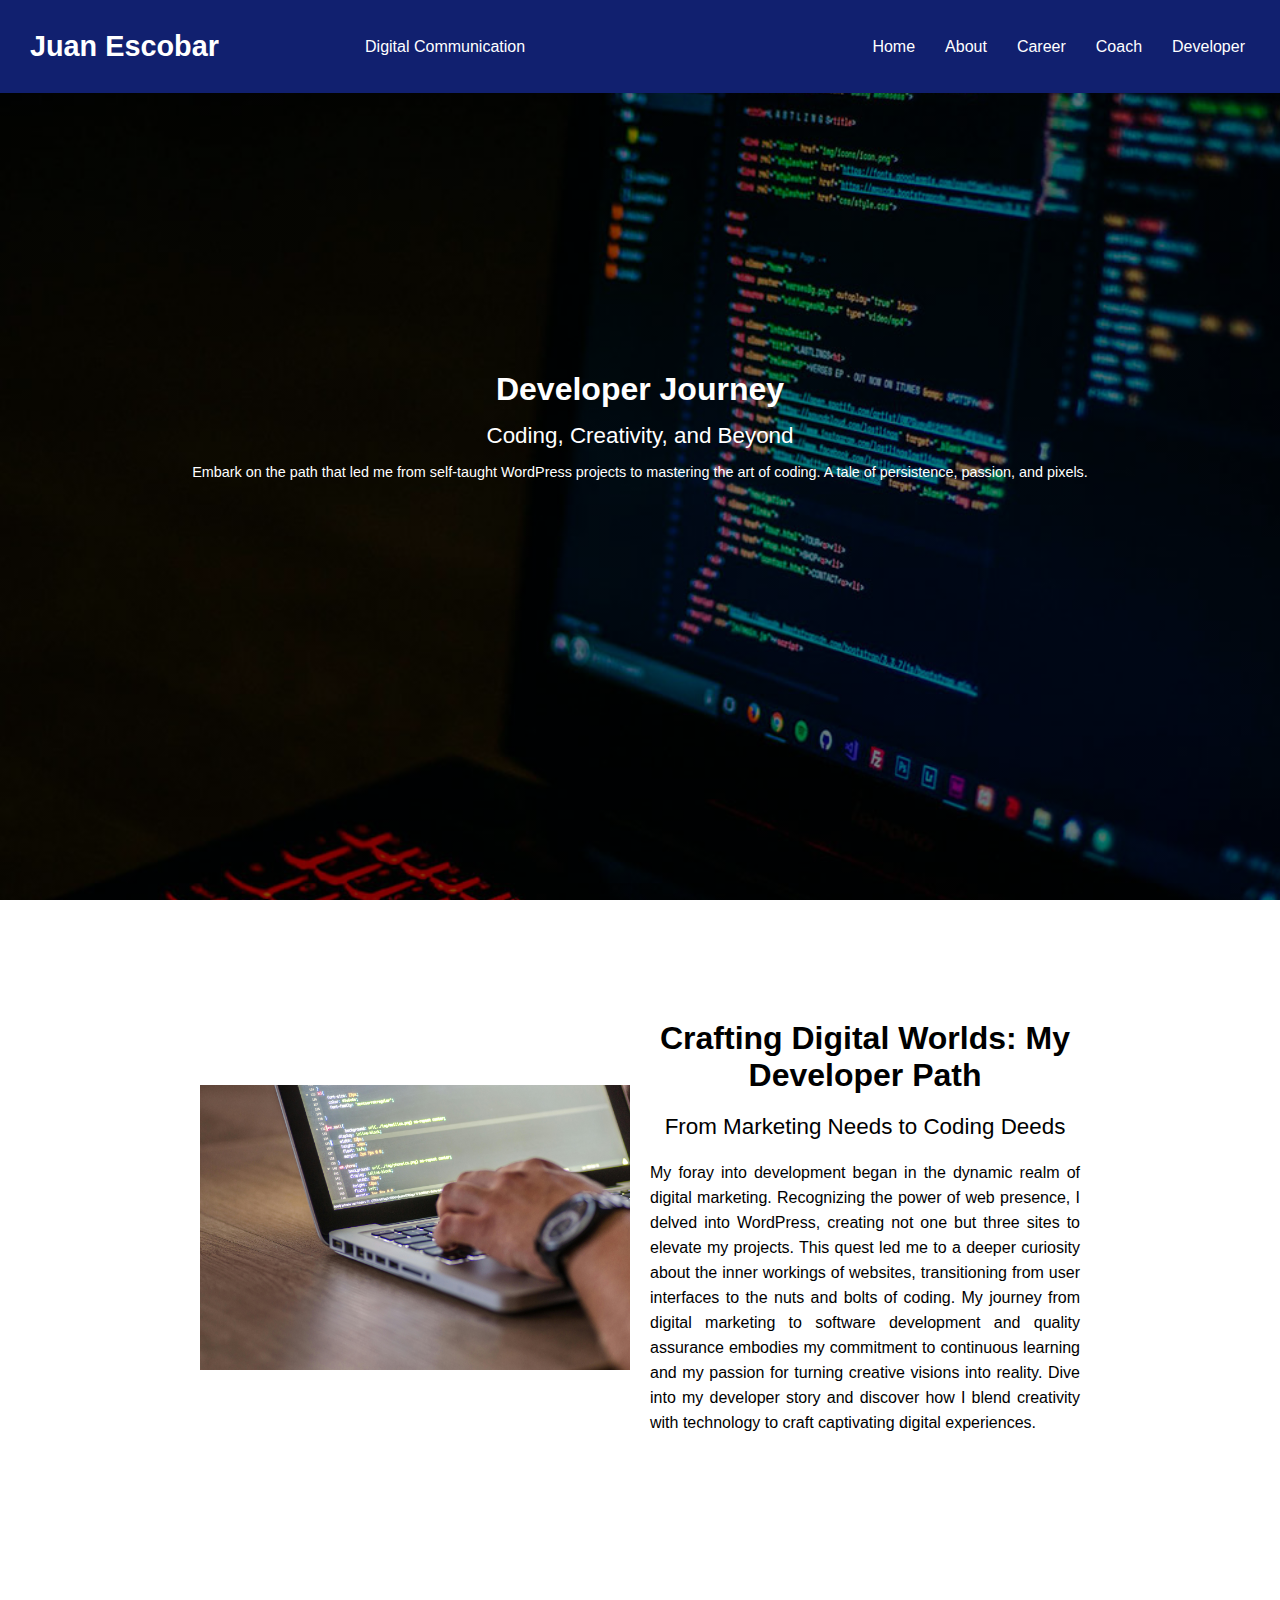
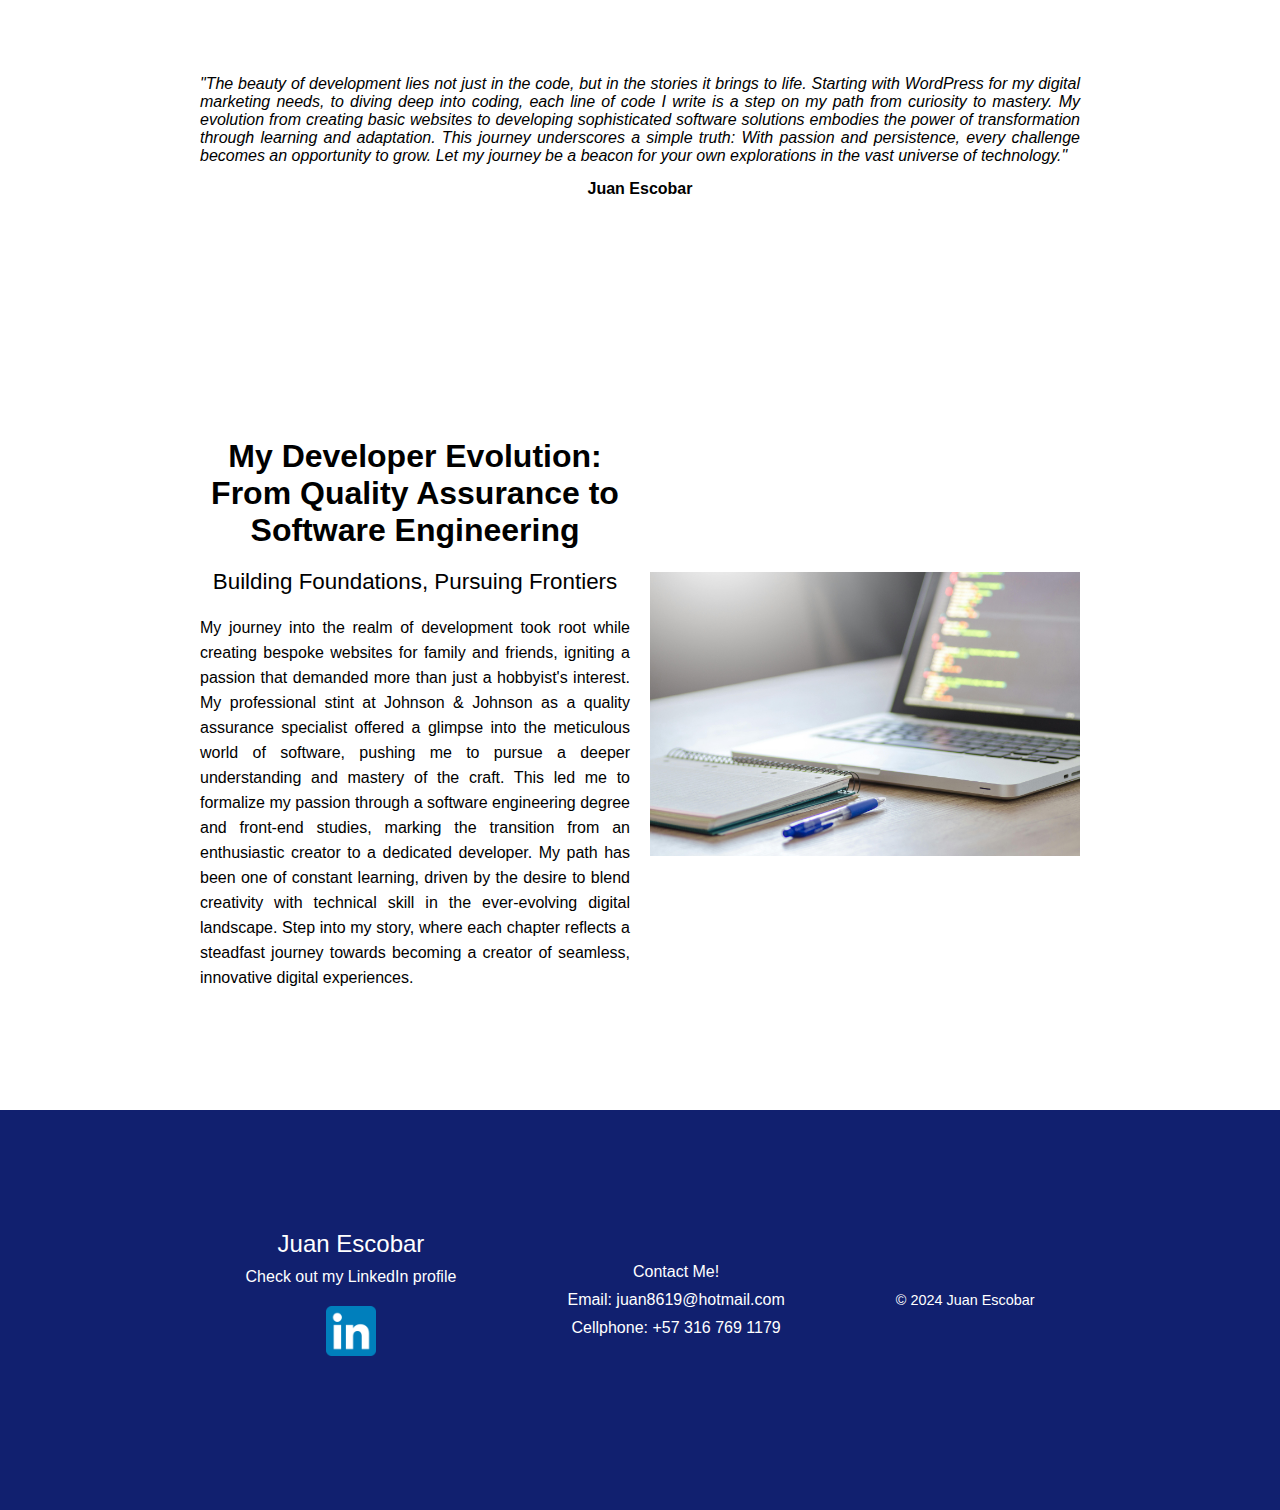
<file: pages/developer.html>
<!DOCTYPE html>
<html lang="en">

<head>
    <meta charset="UTF-8">
    <meta name="viewport" content="width=device-width, initial-scale=1.0">
    <meta http-equiv="X-UA-Compatible" content="ie=edge">
    <meta name="author" content="Juan Escobar">
    <meta name="Description" content="This is the about page of my Portfolio">
    <meta name="Keywords" content="About, Portfolio, Life">
    <link rel="stylesheet" href="../style/style.css">
    <link rel="preconnect" href="https://fonts.googleapis.com">
    <link rel="preconnect" href="https://fonts.gstatic.com" crossorigin>
    <link href="https://fonts.googleapis.com/css2?family=Mulish:ital,wght@0,200..1000;1,200..1000&display=swap"
        rel="stylesheet">
    <title>Juan Escobar | Developer</title>
</head>

<body>
    <!-- HEADER -->
    <header class="header">
        <a href="../index.html" class="header__brand-link">Juan Escobar</a>
        <p class="header__tagline">Digital Communication</p>

        <!-- Hamburguer Menu Lines -->
        <div class="hamburger-menu">
            <div class="line line1"></div>
            <div class="line line2"></div>
            <div class="line line3"></div>
        </div>

        <!-- Main Navegation Part -->
        <nav class="header-nav">
            <ul class="header__nav-list">
                <li class="header__nav-item"><a href="../index.html">Home</a></li>
                <li class="header__nav-item"><a href="./about.html">About</a></li>
                <li class="header__nav-item"><a href="./career.html">Career</a></li>
                <li class="header__nav-item"><a href="./coach.html">Coach</a></li>
                <li class="header__nav-item"><a href="./developer.html">Developer</a></li>
            </ul>
        </nav>
    </header>

    <!-- MAIN BANNER -->
    <main>
        <section class="banner_developer">
            <div class="banner_developer__content">
                <h1 class="banner_developer__content-heading heading">Developer Journey</h1>
                <h2 class="banner_developer__content-subheading subheading">Coding, Creativity, and Beyond</h2>
                <p class="banner_developer__content-text text">Embark on the path that led me from self-taught WordPress
                    projects to mastering the art of coding. A tale of persistence, passion, and pixels.</p>
                <a href="../pages/projects.html" class="banner_developer__content-button button">Explore My Work</a>
            </div>
        </section>

        <!-- DEVELOPER JOURNEY -->
        <section class="card1">
            <h2 class="card1__heading heading">Crafting Digital Worlds: My Developer Path</h2>
            <h3 class="card1__subheading subheading">From Marketing Needs to Coding Deeds</h3>
            <p class="card1__text paragraph">My foray into development
                began in the dynamic realm of digital marketing. Recognizing the power of web presence, I delved into
                WordPress, creating not one but three sites to elevate my projects. This quest led me to a deeper
                curiosity about the inner workings of websites, transitioning from user interfaces to the nuts and bolts
                of coding. My journey from digital marketing to software development and quality assurance embodies my
                commitment to continuous learning and my passion for turning creative visions into reality. Dive into my
                developer story and discover how I blend creativity with technology to craft captivating digital
                experiences.</p>
            <img src="../images/juan_escobar_developer_intro.jpg" alt="A picture of Juan Escobar, the developer"
                class="card1__image">
        </section>

        <!-- INSPIRATION QUOTE -->
        <section class="quote">
            <blockquote class="quote__block">
                <p class="quote__text"><i>"The beauty of development lies not just in the code, but in the stories
                        it brings to life. Starting with WordPress for my digital marketing needs, to diving deep into
                        coding, each line of code I write is a step on my path from curiosity to mastery. My evolution
                        from creating basic websites to developing sophisticated software solutions embodies the power
                        of transformation through learning and adaptation. This journey underscores a simple truth: With
                        passion and persistence, every challenge becomes an opportunity to grow. Let my journey be a
                        beacon for your own explorations in the vast universe of technology."</i></p>
            </blockquote>
            <p class="quote__author">Juan Escobar</p>
        </section>

        <!-- DEVELOPER EVOLUTION -->
        <section class="card2">
            <h2 class="card2__heading heading">My Developer Evolution: From Quality Assurance to Software
                Engineering</h2>
            <h3 class="card2__subheading subheading">Building Foundations, Pursuing Frontiers</h3>
            <p class="card2__text paragraph">My journey into the realm of development took root while
                creating bespoke websites for family and friends, igniting a passion that demanded more than just a
                hobbyist's interest. My professional stint at Johnson & Johnson as a quality assurance specialist
                offered a glimpse into the meticulous world of software, pushing me to pursue a deeper understanding and
                mastery of the craft. This led me to formalize my passion through a software engineering degree and
                front-end studies, marking the transition from an enthusiastic creator to a dedicated developer. My path
                has been one of constant learning, driven by the desire to blend creativity with technical skill in the
                ever-evolving digital landscape. Step into my story, where each chapter reflects a steadfast journey
                towards becoming a creator of seamless, innovative digital experiences.</p>
            <img src="../images/juan_escobar_developer_experience.jpg" alt="Juan Escobar on his developer journey"
                class="card2__image">
        </section>





    </main>


    <!-- FOOTER -->
    <footer class="footer">
        <!-- Links -->
        <div class="footer-section">
            <a href="./index.html" class="footer-section__brand-link">Juan Escobar</a>
            <p class="footer-section__linkedin">Check out my LinkedIn profile</p>
            <a href="https://www.linkedin.com/in/juan-david-escobar-rincon"><img src="../images/linkedIn_icon.png"
                    alt="Visit my LinkedIn profile" class="footer-section__linkedin-image"></a>
        </div>

        <!-- Contact Information -->
        <div class="footer-section">
            <p class="footer-section__contact-title">Contact Me!</p>
            <p class="footer-section__email">Email: juan8619@hotmail.com</p>
            <p class="footer-section__cellphone">Cellphone: +57 316 769 1179</p>
        </div>

        <!-- Copyright -->
        <div class="footer-section">
            <p class="footer-section__copyright text">© 2024 Juan Escobar</p>
        </div>
    </footer>

    <script>
        document.querySelector('.hamburger-menu').addEventListener('click', function () {
            document.querySelector('.header-nav').classList.toggle('is-active');
        });
    </script>

</body>

</html>
</file>
<file: style/style.css>
* {
  margin: 0;
  padding: 0;
  box-sizing: border-box;
}

body {
  font-family: sans-serif;
}

a {
  text-decoration: none;
}

img {
  max-width: 100%;
  height: auto;
}

.button {
  display: inline-block;
  background-color: #007bff;
  color: white;
  padding: 10px 20px;
  font-size: 1rem;
  width: 120px;
  margin: 15px;
  cursor: pointer;
}
.button:hover {
  transform: scale(1.1);
}

.card1 {
  padding: 80px 40px;
  display: flex;
  flex-direction: column;
  align-items: center;
  text-align: center;
  gap: 30px;
}
.card1 .card1__text {
  text-align: justify;
}
@media screen and (min-width: 768px) {
  .card1 {
    padding: 120px 80px;
    display: grid;
    grid-template-columns: 1fr 1fr;
    gap: 20px;
    text-align: center;
    align-items: center;
  }
  .card1 .card1__heading {
    grid-column-start: 1;
    grid-column-end: 3;
    grid-row-start: 1;
    grid-row-end: 2;
  }
  .card1 .card1__subheading {
    grid-column-start: 1;
    grid-column-end: 3;
    grid-row-start: 2;
    grid-row-end: 3;
  }
  .card1 .card1__text {
    grid-column-start: 1;
    grid-column-end: 2;
    grid-row-start: 3;
    grid-row-end: 4;
  }
  .card1 .card1__image {
    grid-column-start: 2;
    grid-column-end: 3;
    grid-row-start: 3;
    grid-row-end: 4;
  }
}
@media screen and (min-width: 1024px) {
  .card1 {
    padding: 120px 200px;
    display: grid;
    grid-template-columns: 1fr 1fr;
    gap: 20px;
    text-align: center;
    align-items: center;
  }
  .card1 .card1__heading {
    grid-column-start: 2;
    grid-column-end: 3;
    grid-row-start: 1;
    grid-row-end: 2;
  }
  .card1 .card1__subheading {
    grid-column-start: 2;
    grid-column-end: 3;
    grid-row-start: 2;
    grid-row-end: 3;
  }
  .card1 .card1__text {
    grid-column-start: 2;
    grid-column-end: 3;
    grid-row-start: 3;
    grid-row-end: 4;
  }
  .card1 .card1__image {
    grid-column-start: 1;
    grid-column-end: 2;
    grid-row-start: 1;
    grid-row-end: 4;
  }
}

.card2 {
  padding: 80px 40px;
  display: flex;
  flex-direction: column;
  align-items: center;
  text-align: center;
  gap: 30px;
}
.card2 .card2__text {
  text-align: justify;
}
@media screen and (min-width: 768px) {
  .card2 {
    padding: 120px 80px;
    display: grid;
    grid-template-columns: 1fr 1fr;
    gap: 20px;
    text-align: center;
    align-items: center;
  }
  .card2 .card2__heading {
    grid-column-start: 1;
    grid-column-end: 3;
    grid-row-start: 1;
    grid-row-end: 2;
  }
  .card2 .card2__subheading {
    grid-column-start: 1;
    grid-column-end: 3;
    grid-row-start: 2;
    grid-row-end: 3;
  }
  .card2 .card2__text {
    grid-column-start: 2;
    grid-column-end: 3;
    grid-row-start: 3;
    grid-row-end: 4;
  }
  .card2 .card2__image {
    grid-column-start: 1;
    grid-column-end: 2;
    grid-row-start: 3;
    grid-row-end: 4;
  }
}
@media screen and (min-width: 1024px) {
  .card2 {
    padding: 120px 200px;
    display: grid;
    grid-template-columns: 1fr 1fr;
    gap: 20px;
    text-align: center;
    align-items: center;
  }
  .card2 .card2__heading {
    grid-column-start: 1;
    grid-column-end: 2;
    grid-row-start: 1;
    grid-row-end: 2;
  }
  .card2 .card2__subheading {
    grid-column-start: 1;
    grid-column-end: 2;
    grid-row-start: 2;
    grid-row-end: 3;
  }
  .card2 .card2__text {
    grid-column-start: 1;
    grid-column-end: 2;
    grid-row-start: 3;
    grid-row-end: 4;
  }
  .card2 .card2__image {
    grid-column-start: 2;
    grid-column-end: 3;
    grid-row-start: 1;
    grid-row-end: 4;
  }
}

.card3 {
  padding: 80px 40px;
  display: flex;
  flex-direction: column;
  align-items: center;
  text-align: center;
  gap: 30px;
}
.card3 .card3__text {
  text-align: justify;
}
@media screen and (min-width: 768px) {
  .card3 {
    padding: 120px 80px;
    display: grid;
    grid-template-columns: 1fr 1fr;
    gap: 20px;
    text-align: center;
    align-items: center;
  }
  .card3 .card3__heading {
    grid-column-start: 1;
    grid-column-end: 3;
    grid-row-start: 1;
    grid-row-end: 2;
  }
  .card3 .card3__subheading {
    grid-column-start: 1;
    grid-column-end: 3;
    grid-row-start: 2;
    grid-row-end: 3;
  }
  .card3 .card3__text {
    grid-column-start: 1;
    grid-column-end: 2;
    grid-row-start: 3;
    grid-row-end: 4;
  }
  .card3 .card3__image {
    grid-column-start: 2;
    grid-column-end: 3;
    grid-row-start: 3;
    grid-row-end: 5;
  }
  .card3 .card3__button {
    grid-column-start: 1;
    grid-column-end: 2;
    grid-row-start: 4;
    grid-row-end: 5;
    justify-self: center;
  }
}
@media screen and (min-width: 1024px) {
  .card3 {
    padding: 120px 200px;
    display: grid;
    grid-template-columns: 1fr 1fr;
    gap: 20px;
    text-align: center;
    align-items: center;
  }
  .card3 .card3__heading {
    grid-column-start: 2;
    grid-column-end: 3;
    grid-row-start: 1;
    grid-row-end: 2;
  }
  .card3 .card3__subheading {
    grid-column-start: 2;
    grid-column-end: 3;
    grid-row-start: 2;
    grid-row-end: 3;
  }
  .card3 .card3__text {
    grid-column-start: 2;
    grid-column-end: 3;
    grid-row-start: 3;
    grid-row-end: 4;
  }
  .card3 .card3__image {
    grid-column-start: 1;
    grid-column-end: 2;
    grid-row-start: 1;
    grid-row-end: 5;
  }
  .card3 .card3__button {
    grid-column-start: 2;
    grid-column-end: 3;
    grid-row-start: 4;
    grid-row-end: 5;
  }
}

.card4 {
  padding: 80px 40px;
  display: flex;
  flex-direction: column;
  align-items: center;
  text-align: center;
  gap: 30px;
}
.card4 .card4__text {
  text-align: justify;
}
@media screen and (min-width: 768px) {
  .card4 {
    padding: 120px 80px;
    display: grid;
    grid-template-columns: 1fr 1fr;
    gap: 20px;
    text-align: center;
    align-items: center;
  }
  .card4 .card4__heading {
    grid-column-start: 1;
    grid-column-end: 3;
    grid-row-start: 1;
    grid-row-end: 2;
  }
  .card4 .card4__subheading {
    grid-column-start: 1;
    grid-column-end: 3;
    grid-row-start: 2;
    grid-row-end: 3;
  }
  .card4 .card4__text {
    grid-column-start: 2;
    grid-column-end: 3;
    grid-row-start: 3;
    grid-row-end: 4;
  }
  .card4 .card4__image {
    grid-column-start: 1;
    grid-column-end: 2;
    grid-row-start: 3;
    grid-row-end: 5;
  }
  .card4 .card4__button {
    grid-column-start: 2;
    grid-column-end: 3;
    grid-row-start: 4;
    grid-row-end: 5;
    justify-self: center;
  }
}
@media screen and (min-width: 1024px) {
  .card4 {
    padding: 120px 200px;
    display: grid;
    grid-template-columns: 1fr 1fr;
    gap: 20px;
    text-align: center;
    align-items: center;
  }
  .card4 .card4__heading {
    grid-column-start: 1;
    grid-column-end: 2;
    grid-row-start: 1;
    grid-row-end: 2;
  }
  .card4 .card4__subheading {
    grid-column-start: 1;
    grid-column-end: 2;
    grid-row-start: 2;
    grid-row-end: 3;
  }
  .card4 .card4__text {
    grid-column-start: 1;
    grid-column-end: 2;
    grid-row-start: 3;
    grid-row-end: 4;
  }
  .card4 .card4__image {
    grid-column-start: 2;
    grid-column-end: 3;
    grid-row-start: 1;
    grid-row-end: 5;
  }
  .card4 .card4__button {
    grid-column-start: 1;
    grid-column-end: 2;
    grid-row-start: 4;
    grid-row-end: 5;
  }
}

/* SECTION 3 = QUOTE */
.quote {
  padding: 80px 40px;
  font-family: "Lucida Sans", "Lucida Sans Regular", "Lucida Grande", "Lucida Sans Unicode", Geneva, Verdana, sans-serif;
  text-align: justify;
}
.quote .quote__text {
  margin-bottom: 15px;
}
.quote .quote__author {
  font-weight: 800;
  text-align: center;
}
@media screen and (min-width: 768px) {
  .quote {
    padding: 120px 80px;
  }
}
@media screen and (min-width: 1024px) {
  .quote {
    padding: 120px 200px;
  }
}

.footer {
  padding: 80px 40px;
  display: flex;
  flex-direction: column;
  align-items: center;
  gap: 20px;
  text-align: center;
  background-color: #11206f;
}
.footer .footer-section {
  color: rgb(255, 255, 255);
  display: flex;
  flex-direction: column;
  gap: 10px;
  margin-bottom: 20px;
}
.footer .footer-section__brand-link {
  color: rgb(255, 255, 255);
  font-size: 1.5rem;
}
.footer .footer-section__linkedin-image {
  max-width: 50px;
  margin: 10px 0px;
}
.footer .footer-section__copyright {
  margin: 20px 0px;
}
@media screen and (min-width: 768px) {
  .footer {
    padding: 120px 80px;
    display: flex;
    flex-direction: row;
    justify-content: space-between;
    align-items: center;
  }
}
@media screen and (min-width: 1024px) {
  .footer {
    padding: 120px 200px;
    display: flex;
    flex-direction: row;
    justify-content: space-around;
    align-items: center;
  }
}

.header {
  display: flex;
  flex-direction: row;
  justify-content: space-between;
  align-items: center;
  gap: 5px;
  background-color: #11206f;
  padding: 30px;
  position: fixed;
  width: 100%;
  top: 0;
  left: 0;
  z-index: 1000;
}
.header .header__brand-link {
  color: rgb(255, 255, 255);
  font-size: 1.8rem;
  font-weight: 600;
}
.header .header__tagline {
  color: rgb(255, 255, 255);
}
.header .hamburger-menu {
  cursor: pointer;
  width: 30px;
  height: 25px;
  display: flex;
  flex-direction: column;
  justify-content: space-between;
}
.header .hamburger-menu .line {
  width: 100%;
  height: 5px;
  background-color: #ffffff;
}
.header .header-nav {
  display: none;
}
.header .header-nav ul {
  list-style-type: none;
  padding: 0;
}
.header .header-nav ul li a {
  display: block;
  padding: 5px;
  color: rgb(255, 255, 255);
}
.header .header-nav ul li a:hover {
  transform: scale(1.1);
  color: rgb(137, 214, 36);
}
.header .header-nav.is-active {
  display: block;
}

/* Header Tablet and Desktop */
@media screen and (min-width: 768px) {
  .hamburger-menu {
    display: none;
  }
  .header-nav {
    display: block !important;
  }
  .header__nav-list {
    display: flex;
  }
  .header__nav-item {
    margin-left: 20px;
  }
  .hamburger-menu .line {
    display: none;
  }
}
.heading {
  font-size: 2rem;
  font-weight: 700;
}

.subheading {
  font-size: 1.4rem;
  font-weight: 500;
}

.text {
  font-size: 0.9rem;
  font-weight: 100;
}

.paragraph {
  font-size: 1rem;
  font-weight: 100;
  line-height: 25px;
}

/* SECTION 1 = BANNER WITH H1 */
.banner {
  width: 100vw;
  height: 100vh;
  background-image: url(/images/Juan_Escobar_Web_Development_Main_Banner.jpg);
  background-size: cover;
  background-position: top;
  display: flex;
  align-items: flex-end;
  justify-content: center;
  position: relative;
}
.banner::before {
  content: "";
  position: absolute;
  top: 0;
  left: 0;
  bottom: 0;
  right: 0;
  background: linear-gradient(to bottom, rgba(0, 0, 0, 0.5), rgba(0, 0, 0, 0.5));
  z-index: 1;
}
.banner .banner__content {
  position: relative;
  z-index: 2;
  text-align: center;
  margin: 0 auto;
  padding: 20px;
  display: flex;
  align-items: center;
  flex-direction: column;
  gap: 15px;
  margin-bottom: 20px;
}
.banner .banner__content-heading,
.banner .banner__content-subheading {
  color: rgb(255, 255, 255);
}
.banner .banner__content-text {
  color: rgb(255, 255, 255);
  margin-bottom: 30px;
}

.banner__content-button {
  display: none;
}

@media screen and (min-width: 768px) {
  .banner {
    align-items: center;
  }
}
/* SECTION 4 = ARTICLES/CARDS */
.articles-section {
  padding: 80px 40px;
  background-color: rgb(224, 223, 223);
  display: flex;
  flex-direction: column;
  gap: 20px;
  text-align: center;
}
.articles-section .articles-section__article {
  background-color: #3e7fe0;
  padding: 40px;
  display: flex;
  flex-direction: column;
  gap: 20px;
  border-radius: 10px;
  color: rgb(224, 223, 223);
  box-shadow: 0 5px 4px rgba(132, 131, 131, 0.637);
}
.articles-section .articles-section__article:hover {
  transform: translateY(-7px);
  transition-duration: 1s;
  transition-property: all;
  transition-timing-function: cubic-bezier(0.075, 0.82, 0.165, 1);
}
@media screen and (min-width: 768px) {
  .articles-section {
    padding: 120px 80px;
    display: grid;
    grid-template-columns: 1fr 1fr;
  }
  .articles-section .articles-section__heading {
    grid-column-start: 1;
    grid-column-end: 3;
  }
  .articles-section .articles-section__subheading {
    grid-column-start: 1;
    grid-column-end: 3;
  }
  .articles-section .articles-section__text {
    grid-column-start: 1;
    grid-column-end: 3;
  }
}
@media screen and (min-width: 1024px) {
  .articles-section {
    padding: 120px 200px;
  }
}

/* FORM */
.contact-section {
  max-width: 767px;
  margin: 0 auto;
  padding: 80px 40px;
  background-color: rgb(224, 223, 223);
  box-shadow: 0 3px 5px rgba(96, 96, 96, 0.8);
}
.contact-section .contact-form {
  display: flex;
  flex-direction: column;
  gap: 10px;
}
.contact-section .contact-form__input {
  padding: 10px;
  border: 1px solid #ccc;
  border-radius: 4px;
}
.contact-section:focus {
  border-color: #007bff;
  outline: none;
}
.contact-section .contact-form__heading,
.contact-section .contact-form__subheading,
.contact-section .contact-form__description {
  text-align: center;
}
.contact-section .contact-form__description {
  margin-bottom: 50px;
}

@media screen and (min-width: 768px) {
  .contact-section {
    max-width: 600px;
    margin: 60px auto;
    padding: 120px 80px;
  }
}
/* SECTION 1 = BANNER WITH H1 */
.banner_about {
  width: 100vw;
  height: 100vh;
  background-image: url(/images/juan_escobar_about.jpg);
  background-size: cover;
  background-position: top;
  display: flex;
  align-items: flex-end;
  justify-content: center;
  position: relative;
}
.banner_about::before {
  content: "";
  position: absolute;
  top: 0;
  left: 0;
  bottom: 0;
  right: 0;
  background: linear-gradient(to bottom, rgba(0, 0, 0, 0.5), rgba(0, 0, 0, 0.5));
  z-index: 1;
}
.banner_about .banner_about__content {
  position: relative;
  z-index: 2;
  text-align: center;
  margin: 0 auto;
  padding: 20px;
  display: flex;
  align-items: center;
  flex-direction: column;
  gap: 15px;
  margin-bottom: 20px;
}
.banner_about .banner_about__content-heading,
.banner_about .banner_about__content-subheading {
  color: rgb(255, 255, 255);
}
.banner_about .banner_about__content-text {
  color: rgb(255, 255, 255);
  margin-bottom: 30px;
}

.banner_about__content-button {
  display: none;
}

@media screen and (min-width: 768px) {
  .banner_about {
    align-items: center;
  }
}
/* SECTION 1 = BANNER WITH H1 */
.banner_career {
  width: 100vw;
  height: 100vh;
  background-image: url(../../images/juan_escobar_career_banner_path.jpg);
  background-size: cover;
  background-position: top;
  display: flex;
  align-items: flex-end;
  justify-content: center;
  position: relative;
}
.banner_career::before {
  content: "";
  position: absolute;
  top: 0;
  left: 0;
  bottom: 0;
  right: 0;
  background: linear-gradient(to bottom, rgba(0, 0, 0, 0.5), rgba(0, 0, 0, 0.5));
  z-index: 1;
}
.banner_career .banner_career__content {
  position: relative;
  z-index: 2;
  text-align: center;
  margin: 0 auto;
  padding: 20px;
  display: flex;
  align-items: center;
  flex-direction: column;
  gap: 15px;
  margin-bottom: 20px;
  max-width: 550px;
}
.banner_career .banner_career__content-heading,
.banner_career .banner_career__content-subheading {
  color: rgb(255, 255, 255);
}
.banner_career .banner_career__content-text {
  color: rgb(255, 255, 255);
  margin-bottom: 30px;
}

.banner_career__content-button {
  display: none;
}

@media screen and (min-width: 768px) {
  .banner_career {
    align-items: center;
  }
  .banner_career__content {
    max-width: 550px;
  }
}
.career_adaptability {
  padding: 80px 40px;
  text-align: center;
  display: flex;
  flex-direction: column;
  gap: 30px;
  background-color: rgb(224, 223, 223);
}
.career_adaptability .career_adaptability__text {
  text-align: justify;
}

/* SECTION 1 = BANNER WITH H1 */
.banner_coach {
  width: 100vw;
  height: 100vh;
  background-image: url(../../images/juan_escobar_coach_main_banner.jpg);
  background-size: cover;
  background-position: top;
  display: flex;
  align-items: center;
  justify-content: center;
  position: relative;
}
.banner_coach::before {
  content: "";
  position: absolute;
  top: 0;
  left: 0;
  bottom: 0;
  right: 0;
  background: linear-gradient(to bottom, rgba(0, 0, 0, 0.5), rgba(0, 0, 0, 0.5));
  z-index: 1;
}
.banner_coach .banner_coach__content {
  position: relative;
  z-index: 2;
  text-align: center;
  margin: 0 auto;
  padding: 20px;
  display: flex;
  align-items: center;
  flex-direction: column;
  gap: 15px;
  margin-bottom: 20px;
  max-width: 550px;
}
.banner_coach .banner_coach__heading,
.banner_coach .banner_coach__subheading {
  color: rgb(255, 255, 255);
}
.banner_coach .banner_coach__text {
  color: rgb(255, 255, 255);
  margin-bottom: 30px;
}

@media screen and (min-width: 768px) {
  .banner_career {
    align-items: center;
  }
  .banner_career__content {
    max-width: 550px;
  }
}
/* SECTION 1 = BANNER WITH H1 */
.banner_developer {
  width: 100vw;
  height: 100vh;
  background-image: url(/images/juan_escobar_developer_banner_png.jpg);
  background-size: cover;
  background-position: top;
  display: flex;
  align-items: flex-end;
  justify-content: center;
  position: relative;
}
.banner_developer::before {
  content: "";
  position: absolute;
  top: 0;
  left: 0;
  bottom: 0;
  right: 0;
  background: linear-gradient(to bottom, rgba(0, 0, 0, 0.5), rgba(0, 0, 0, 0.5));
  z-index: 1;
}
.banner_developer .banner_developer__content {
  position: relative;
  z-index: 2;
  text-align: center;
  margin: 0 auto;
  padding: 20px;
  display: flex;
  align-items: center;
  flex-direction: column;
  gap: 15px;
  margin-bottom: 20px;
}
.banner_developer .banner_developer__content-heading,
.banner_developer .banner_developer__content-subheading {
  color: rgb(255, 255, 255);
}
.banner_developer .banner_developer__content-text {
  color: rgb(255, 255, 255);
  margin-bottom: 30px;
}

.banner_developer__content-button {
  display: none;
}

@media screen and (min-width: 768px) {
  .banner_developer {
    align-items: center;
  }
}

/*# sourceMappingURL=style.css.map */
</file>
